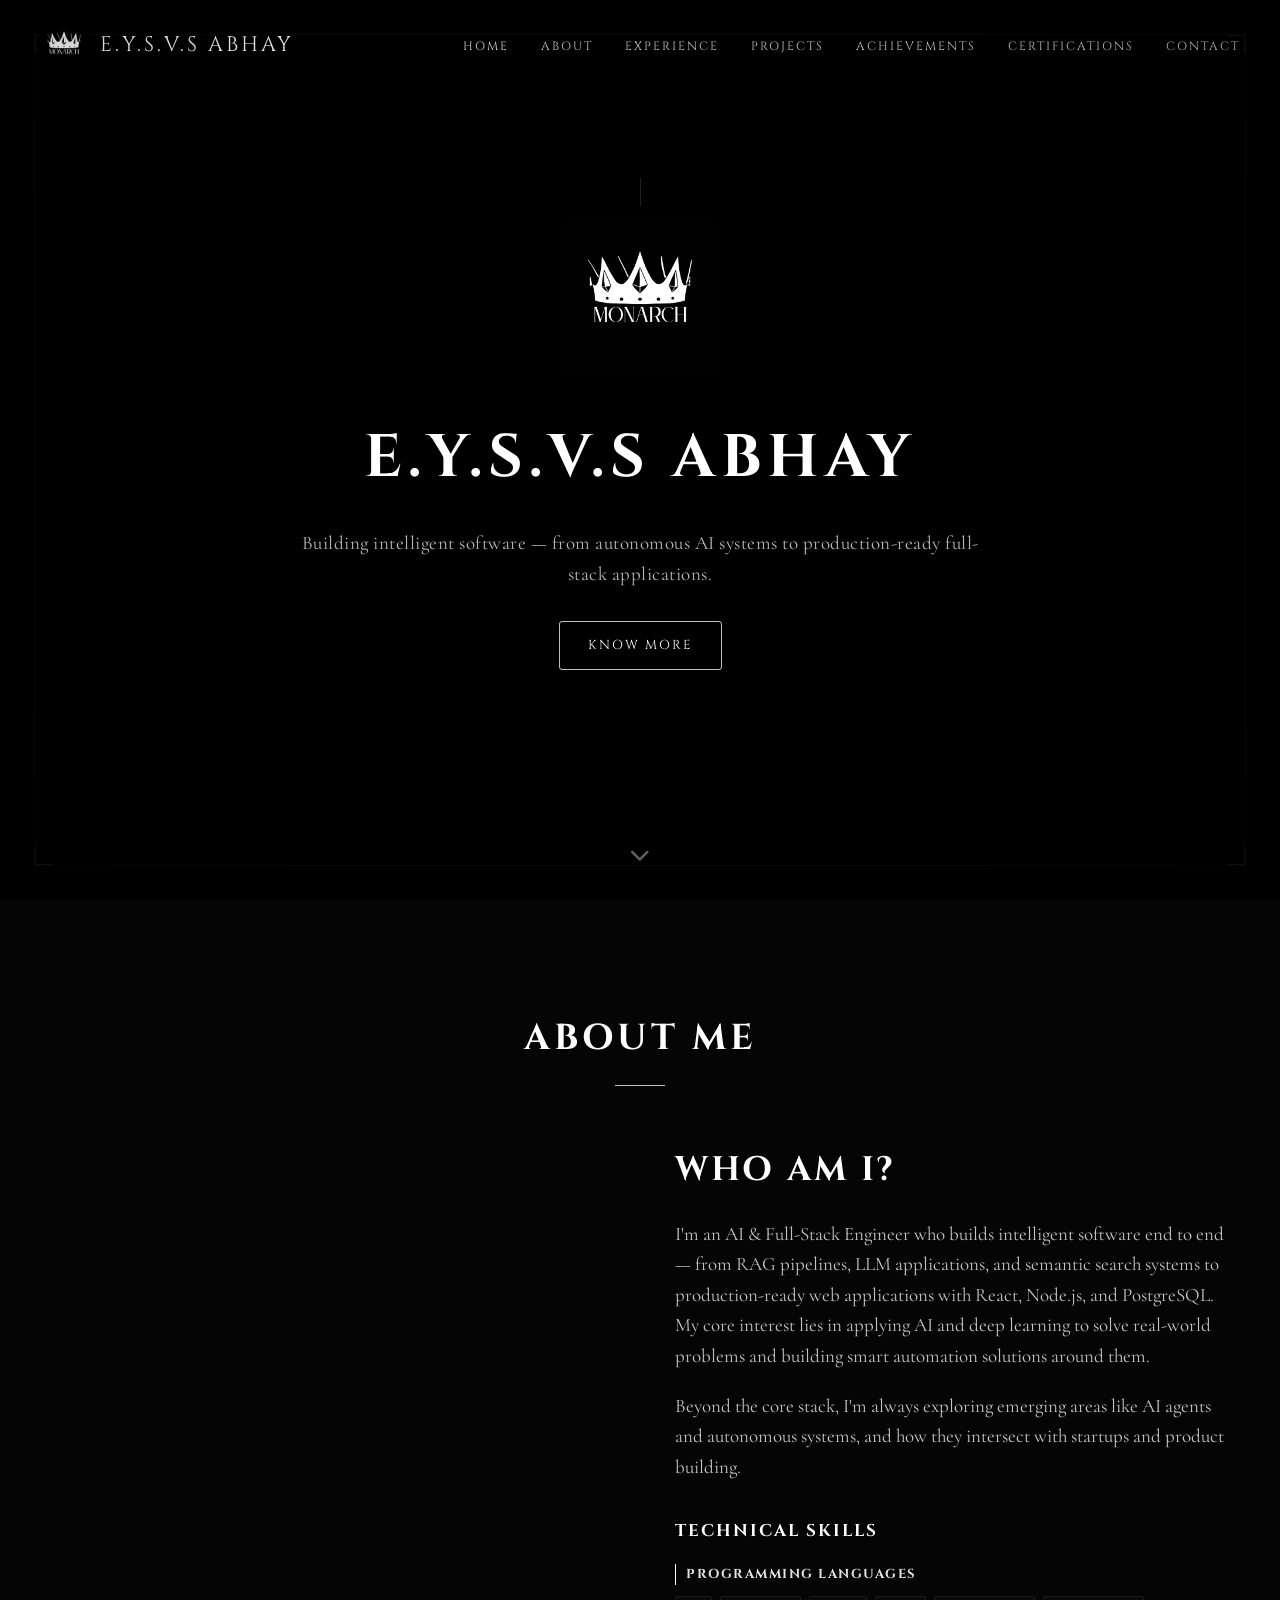
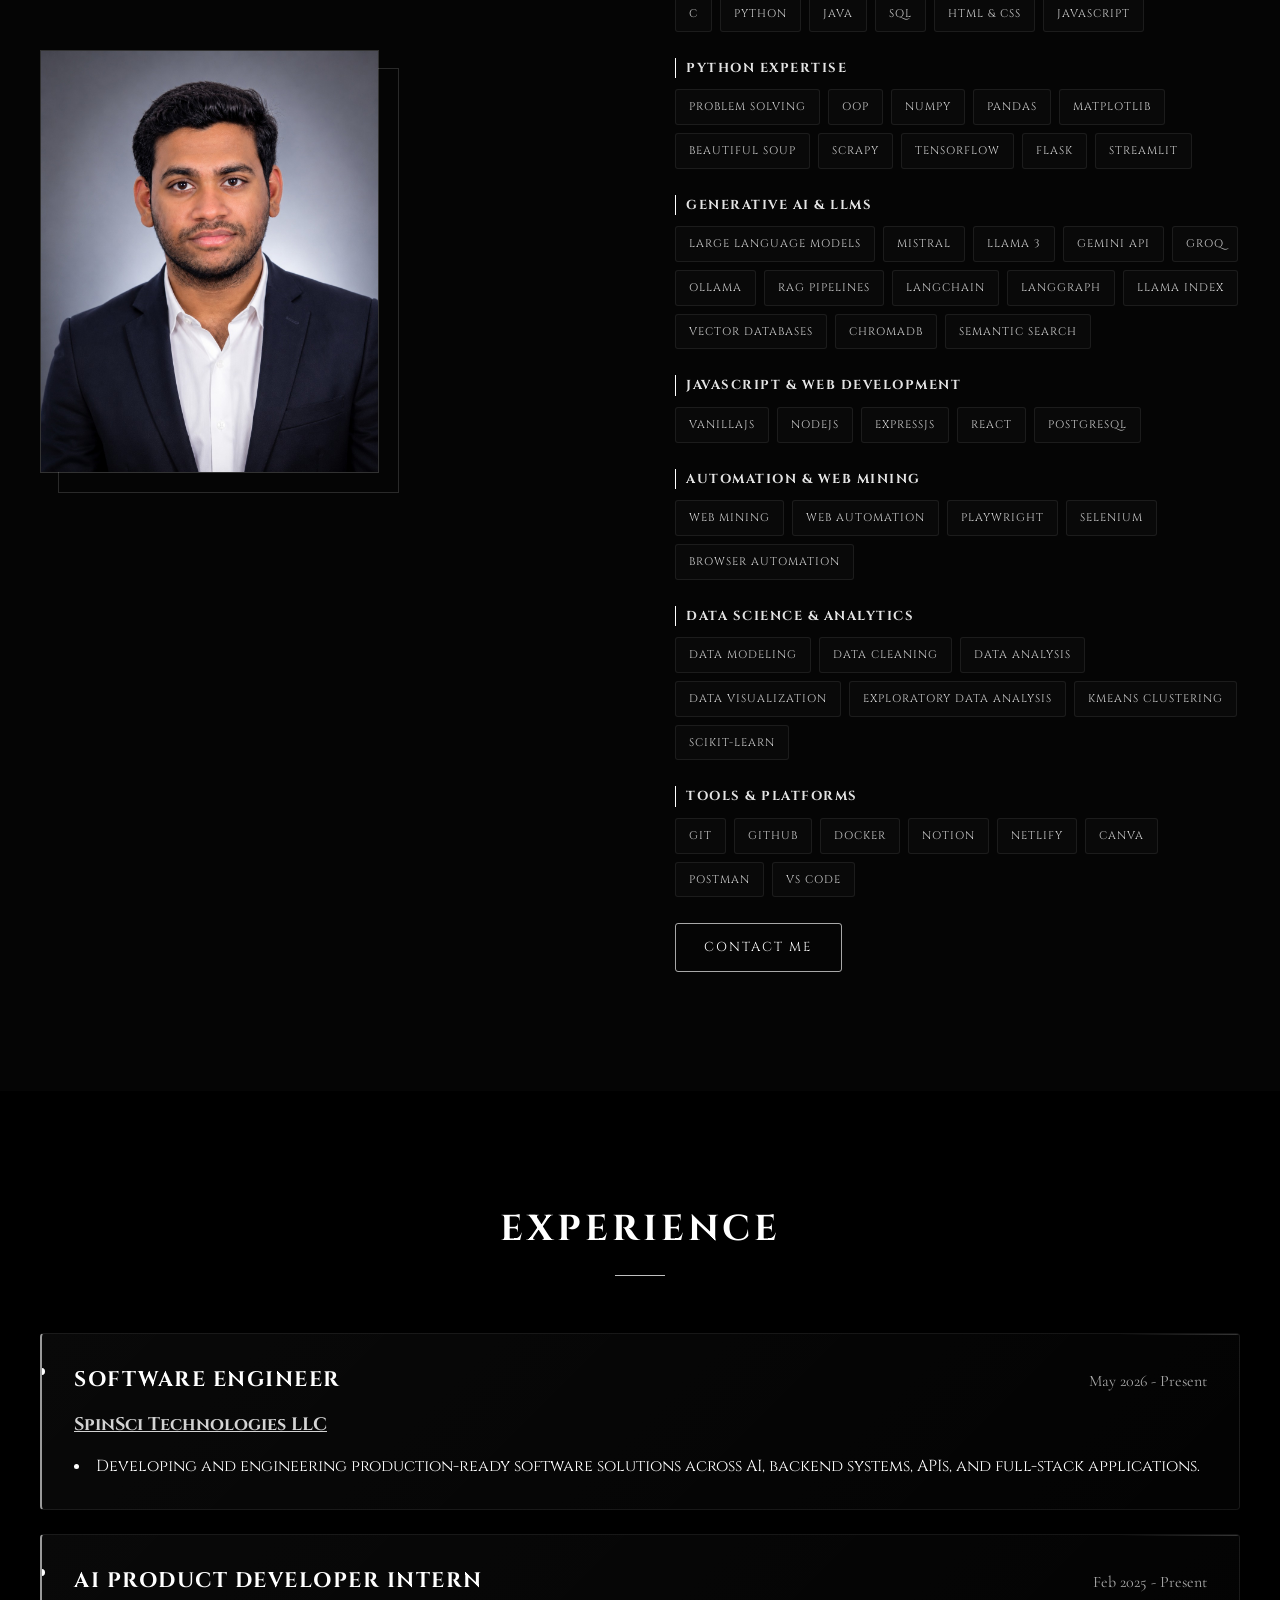
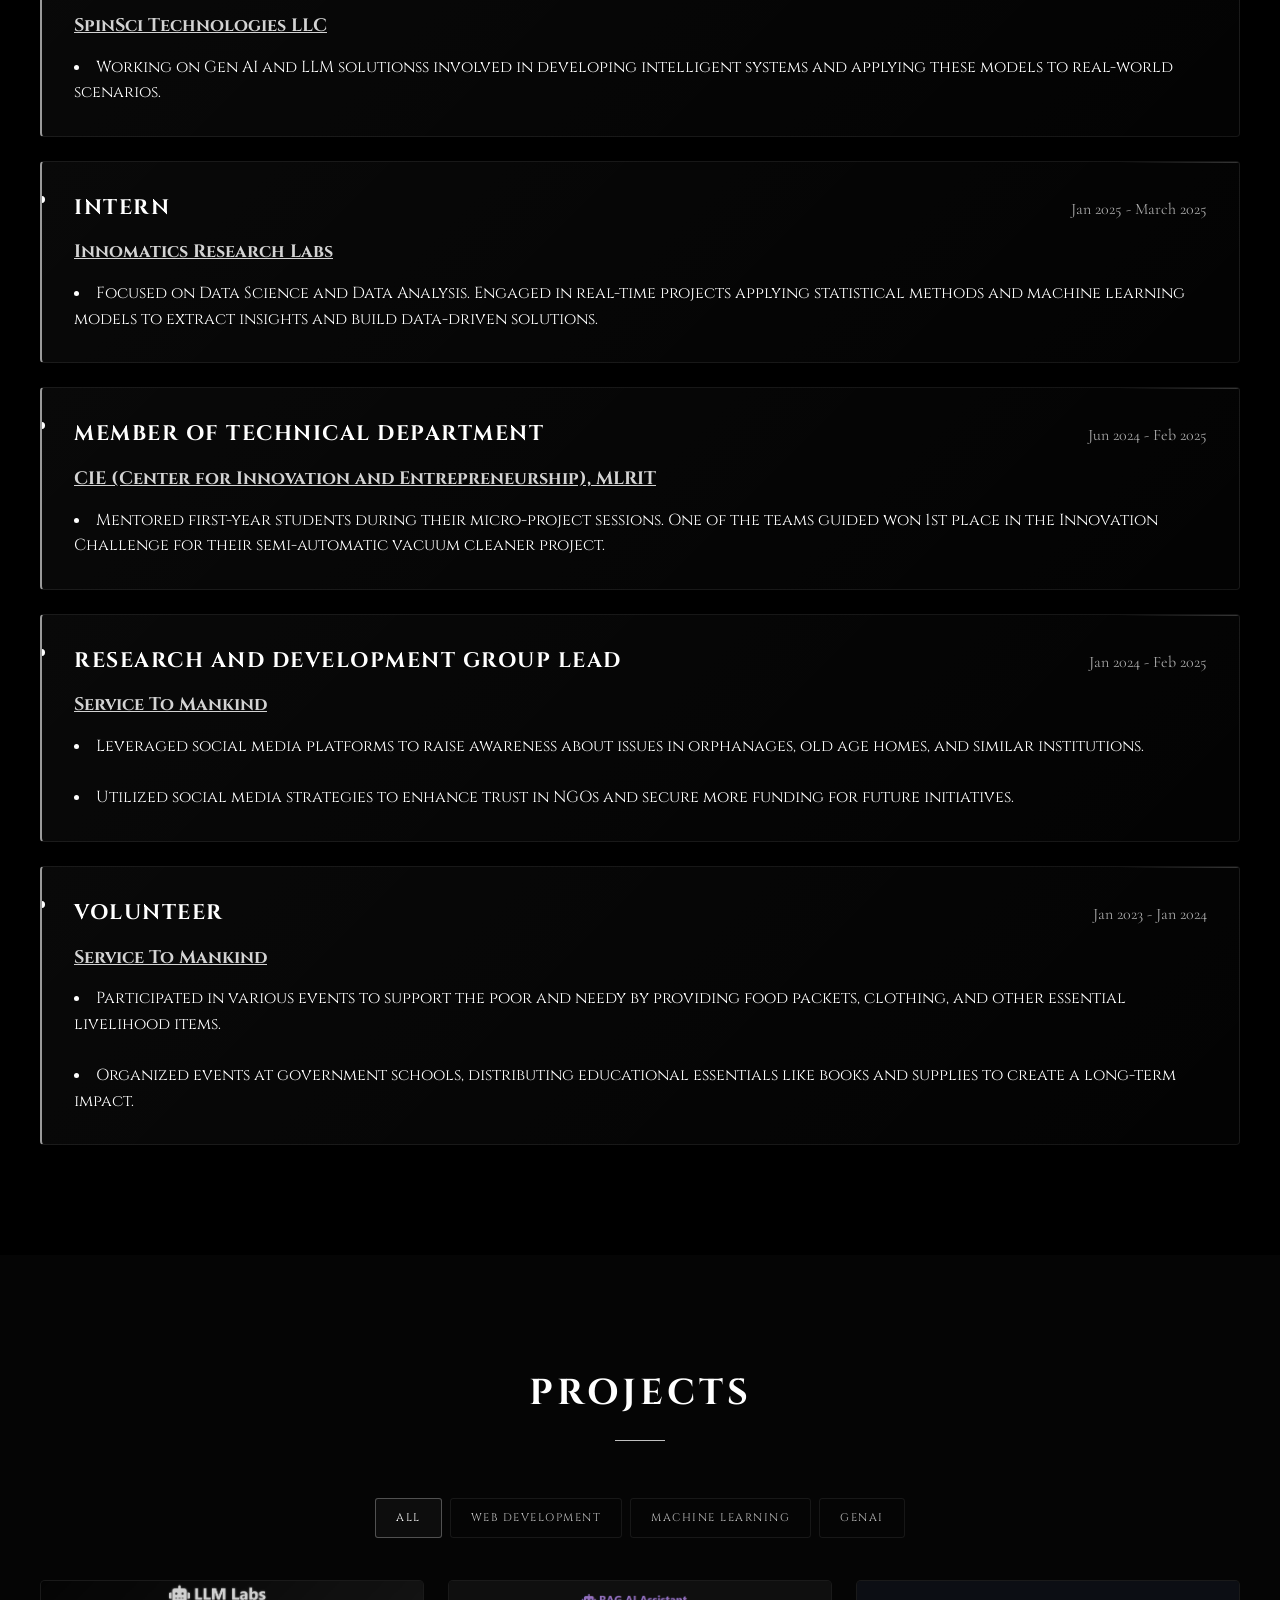
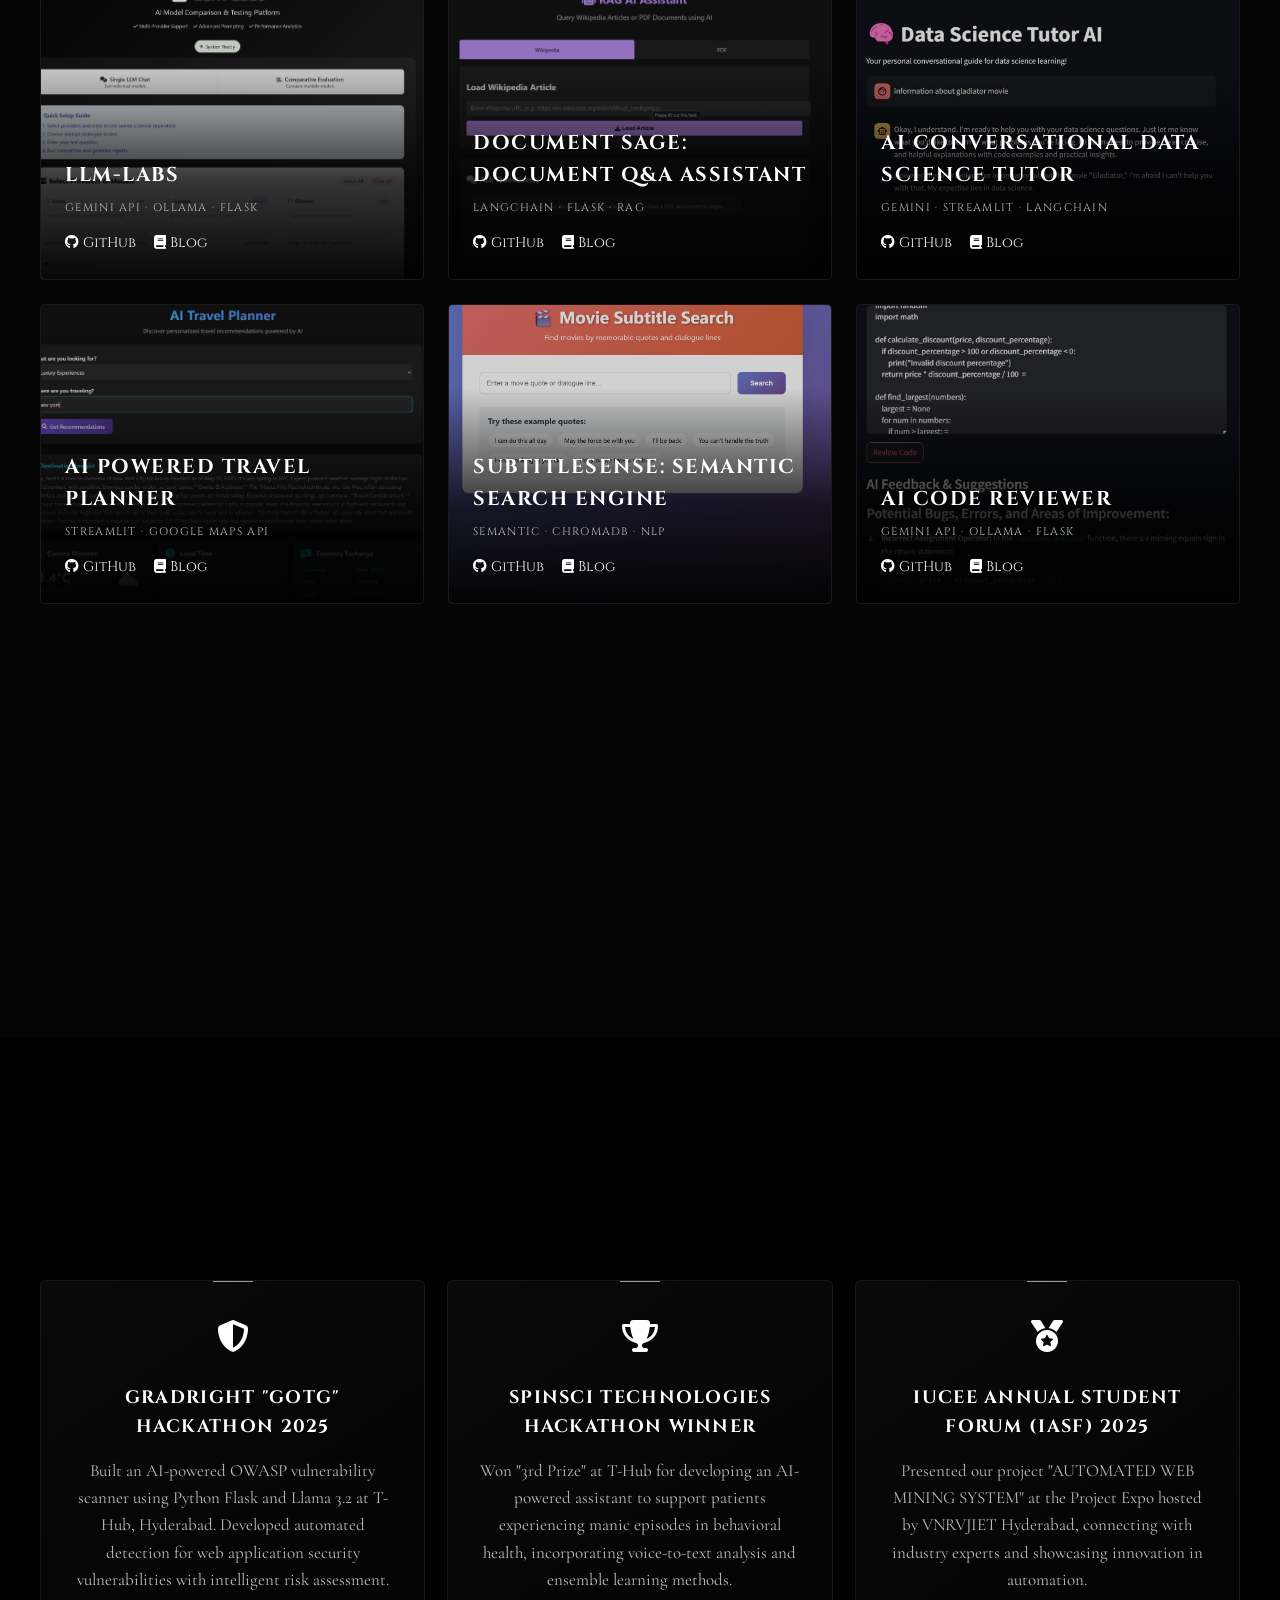
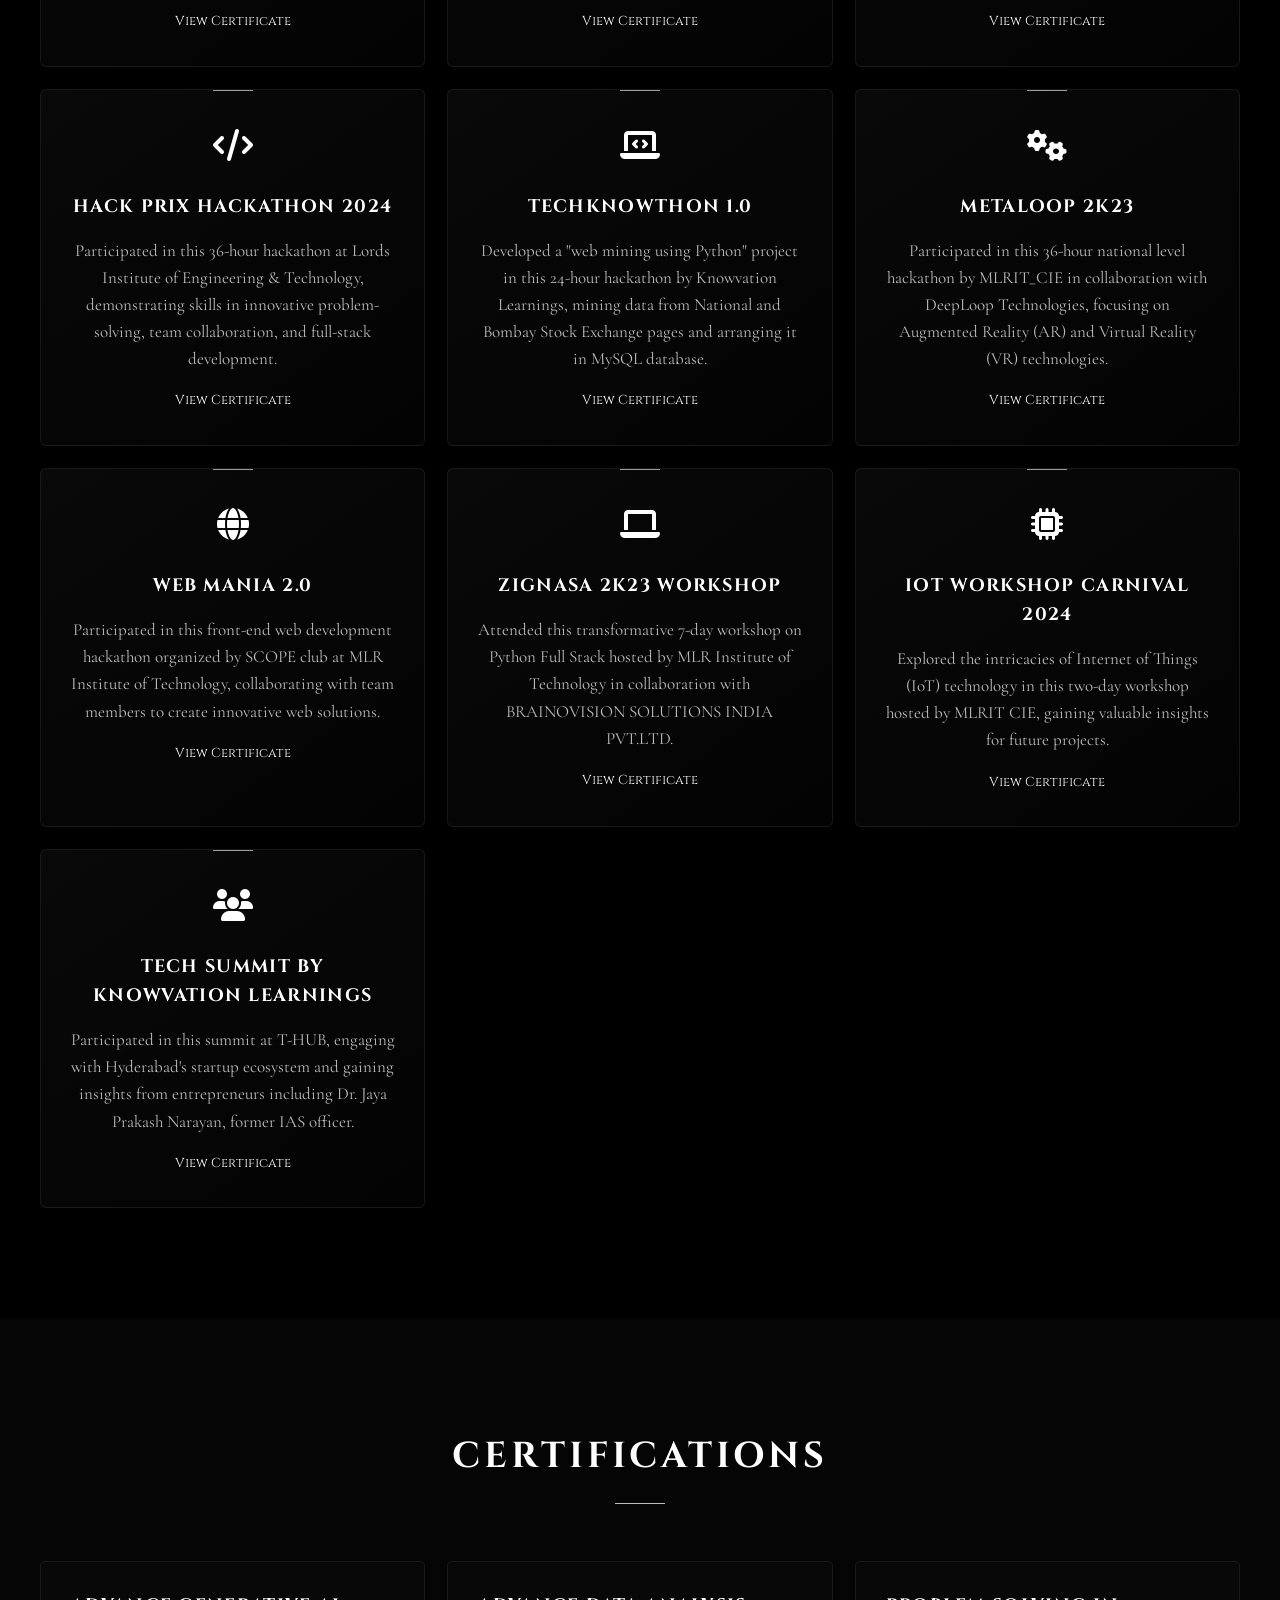
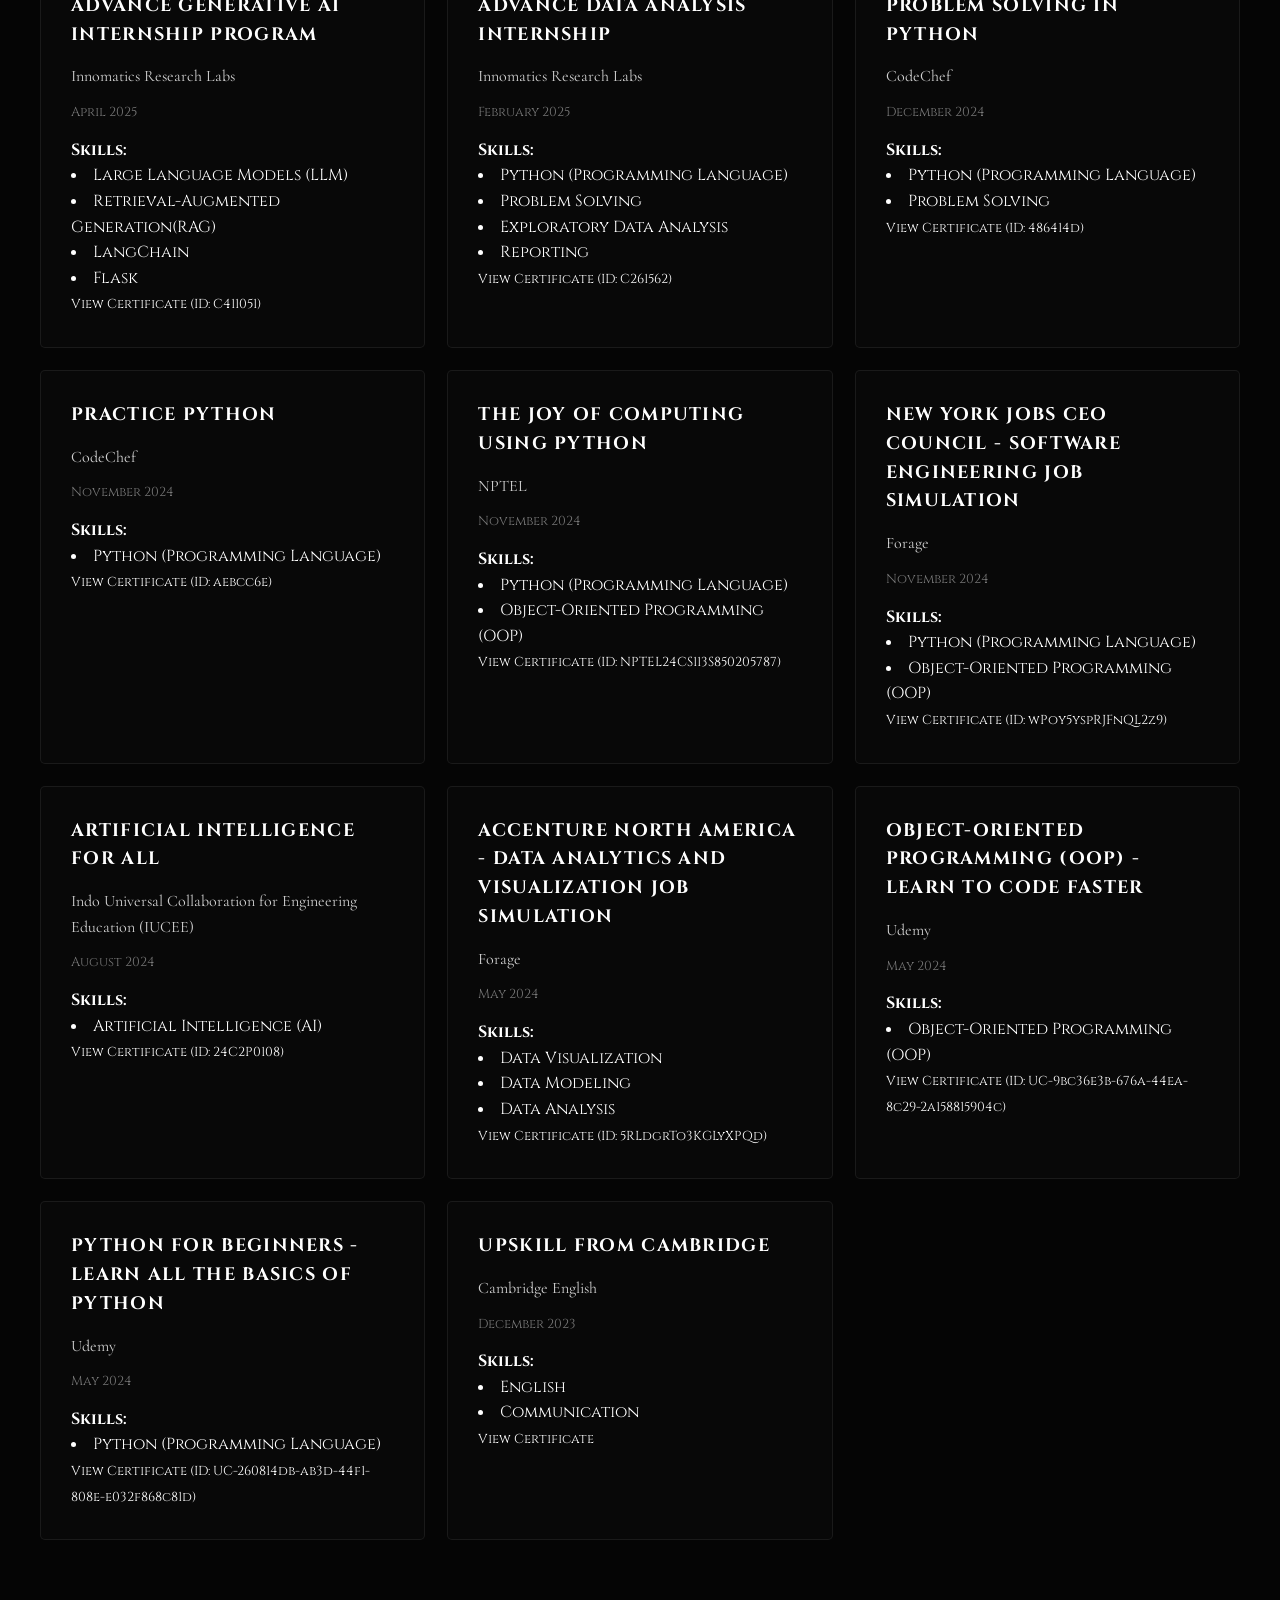
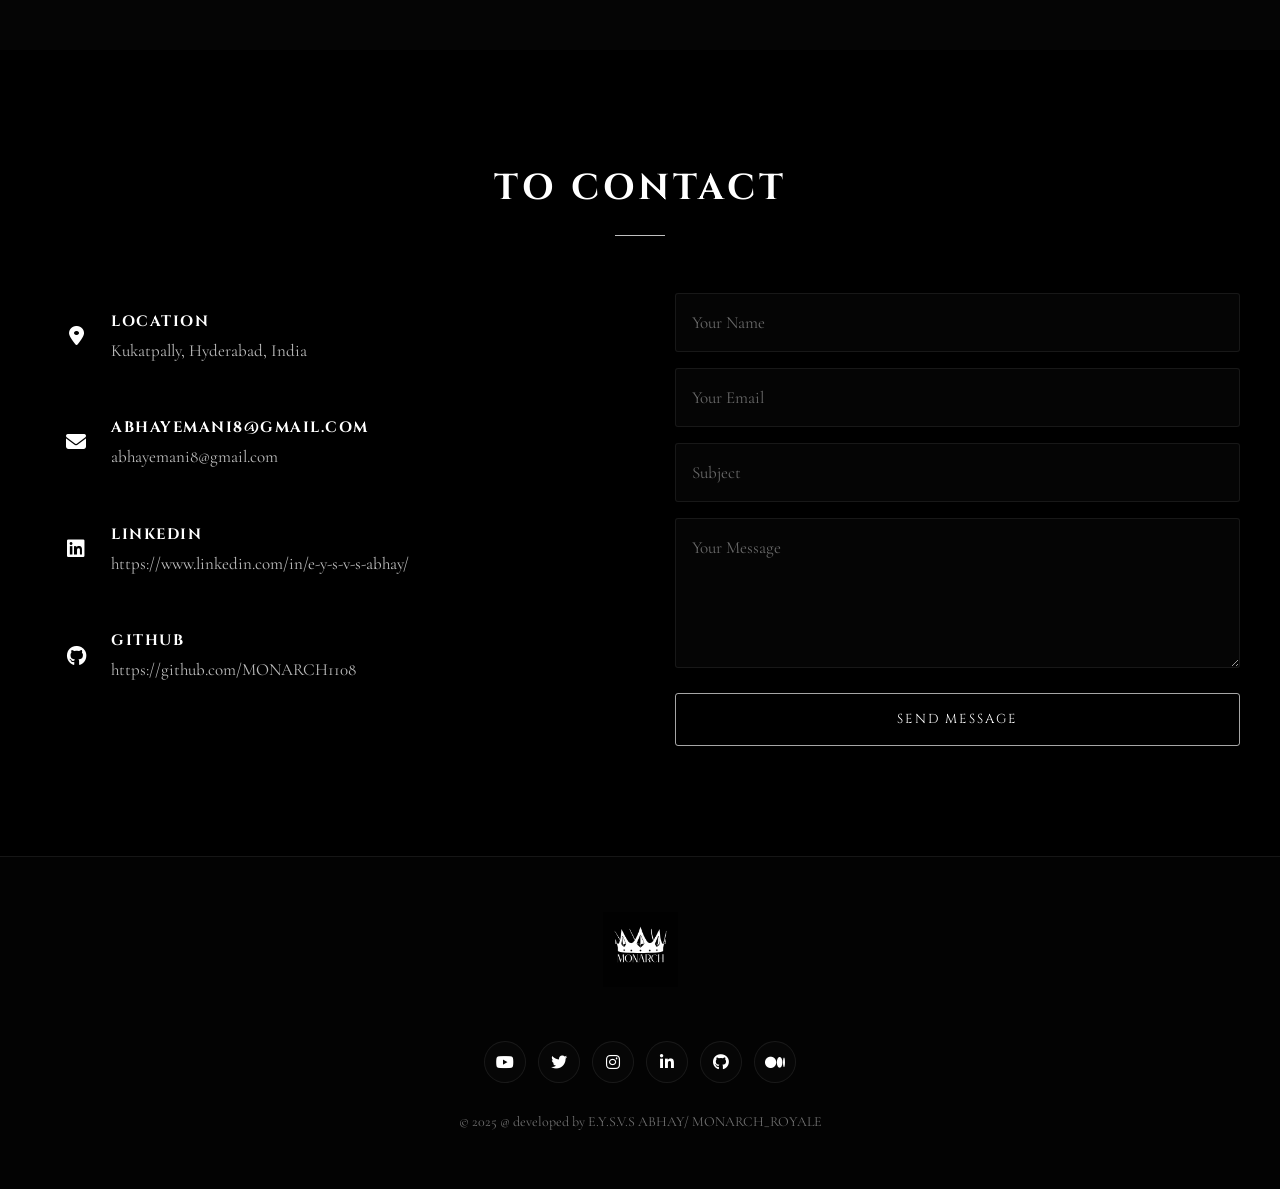
<file: index.html>
<!DOCTYPE html>
<html lang="en">
<head>
    <meta charset="UTF-8">
    <meta name="viewport" content="width=device-width, initial-scale=1.0">
    <title>MONARCH | Portfolio</title>
    <link rel="stylesheet" href="styles.css">
    <!-- Font Awesome -->
    <link rel="stylesheet" href="https://cdnjs.cloudflare.com/ajax/libs/font-awesome/6.4.0/css/all.min.css">
    <!-- Google Fonts -->
    <link href="https://fonts.googleapis.com/css2?family=Cinzel:wght@400;700&family=Cormorant+Garamond:wght@400;600&display=swap" rel="stylesheet">
    <link rel="icon" href="portfolio_EYSVS.ABHAY\images\favicon.ico" type="image/x-icon">
</head>
<body>
    <!-- Header -->
    <header>
        <div class="container">
            <nav>
                <div class="logo">
                    <img src="images/2.png" alt="Monarch Logo">
                    <h1>E.Y.S.V.S Abhay</h1>
                </div>
                <div class="menu-toggle">
                    <i class="fas fa-bars"></i>
                </div>
                <ul class="nav-links">
                    <li><a href="#home">Home</a></li>
                    <li><a href="#about">About</a></li>
                    <li><a href="#experience">Experience</a></li>
                    <li><a href="#projects">Projects</a></li>
                    <li><a href="#achievements">Achievements</a></li>
                    <li><a href="#certifications">Certifications</a></li>
                    <li><a href="#contact">Contact</a></li>
                </ul>
            </nav>
        </div>
    </header>

    <!-- Hero Section -->
    <section id="home" class="hero">
        <div class="container">
            <div class="hero-content">
                <img src="images/2.png" alt="Monarch Crown Logo" class="hero-logo">
                <h1>E.Y.S.V.S Abhay</h1>
                <p>Building intelligent software — from autonomous AI systems to production-ready full-stack applications.</p>
                <a href="#about" class="btn hero-btn">Know More</a>
            </div>
        </div>
        <a href="#about" class="scroll-down">
            <i class="fas fa-chevron-down"></i>
        </a>
    </section>

    <!-- About Section -->
    <section id="about" class="about">
        <div class="container">
            <h2 class="section-title">About Me</h2>
            <div class="about-content">
                <div class="about-image">
                    <img src="images/pic.jpeg" alt="Your Profile Picture" style="width: 60%;">
                </div>
                <div class="about-text">
                    <h2>Who Am I?</h2>
                    <p>I'm an AI & Full-Stack Engineer who builds intelligent software end to end — from RAG pipelines, LLM applications, and semantic search systems to production-ready web applications with React, Node.js, and PostgreSQL. My core interest lies in applying AI and deep learning to solve real-world problems and building smart automation solutions around them.</p>
                    <p>Beyond the core stack, I'm always exploring emerging areas like AI agents and autonomous systems, and how they intersect with startups and product building.</p>
                    <div class="skills">
                    <h3>Technical Skills</h3>
                                    
                    <div class="skills-category">
                    <h4>Programming Languages</h4>
                        <div class="skill-list">
                            <span class="skill-item">C</span>
                            <span class="skill-item">Python</span>
                            <span class="skill-item">Java</span>
                            <span class="skill-item">SQL</span>
                            <span class="skill-item">HTML & CSS</span>
                            <span class="skill-item">JavaScript</span>
                        </div>
                    </div>
                    
                    <div class="skills-category">
                        <h4>Python Expertise</h4>
                        <div class="skill-list">
                            <span class="skill-item">Problem Solving</span>
                            <span class="skill-item">OOP</span>
                            <span class="skill-item">NumPy</span>
                            <span class="skill-item">Pandas</span>
                            <span class="skill-item">Matplotlib</span>
                            <span class="skill-item">Beautiful Soup</span>
                            <span class="skill-item">Scrapy</span>
                            <span class="skill-item">TensorFlow</span>
                            <span class="skill-item">Flask</span>
                            <span class="skill-item">Streamlit</span>
                        </div>
                    </div>
                    
                    <div class="skills-category">
                        <h4>Generative AI & LLMs</h4>
                        <div class="skill-list">
                            <span class="skill-item">Large Language Models</span>
                            <span class="skill-item">Mistral</span>
                            <span class="skill-item">LLaMA 3</span>
                            <span class="skill-item">Gemini API</span>
                            <span class="skill-item">Groq</span>
                            <span class="skill-item">Ollama</span>
                            <span class="skill-item">RAG Pipelines</span>
                            <span class="skill-item">LangChain</span>
                            <span class="skill-item">LangGraph</span>
                            <span class="skill-item">Llama Index</span>
                            <span class="skill-item">Vector Databases</span>
                            <span class="skill-item">ChromaDB</span>
                            <span class="skill-item">Semantic Search</span>
                        </div>
                    </div>
                    
                    <div class="skills-category">
                        <h4>JavaScript & Web Development</h4>
                        <div class="skill-list">
                            <span class="skill-item">VanillaJS</span>
                            <span class="skill-item">NodeJS</span>
                            <span class="skill-item">ExpressJS</span>
                            <span class="skill-item">React</span>
                            <span class="skill-item">PostgreSQL</span>
                        </div>
                    </div>
                    
                    <div class="skills-category">
                        <h4>Automation & Web Mining</h4>
                        <div class="skill-list">
                            <span class="skill-item">Web Mining</span>
                            <span class="skill-item">Web Automation</span>
                            <span class="skill-item">Playwright</span>
                            <span class="skill-item">Selenium</span>
                            <span class="skill-item">Browser Automation</span>
                        </div>
                    </div>
                    
                    <div class="skills-category">
                        <h4>Data Science & Analytics</h4>
                        <div class="skill-list">
                            <span class="skill-item">Data Modeling</span>
                            <span class="skill-item">Data Cleaning</span>
                            <span class="skill-item">Data Analysis</span>
                            <span class="skill-item">Data Visualization</span>
                            <span class="skill-item">Exploratory Data Analysis</span>
                            <span class="skill-item">KMeans Clustering</span>
                            <span class="skill-item">Scikit-Learn</span>
                        </div>
                    </div>
                    
                    <div class="skills-category">
                        <h4>Tools & Platforms</h4>
                        <div class="skill-list">
                            <span class="skill-item">Git</span>
                            <span class="skill-item">GitHub</span>
                            <span class="skill-item">Docker</span>
                            <span class="skill-item">Notion</span>
                            <span class="skill-item">Netlify</span>
                            <span class="skill-item">Canva</span>
                            <span class="skill-item">Postman</span>
                            <span class="skill-item">VS Code</span>
                        </div>
                    </div>
                </div>
                    <a href="#contact" class="btn">Contact Me</a>
                </div>
            </div>
        </div>
    </section>

    <!-- Experience Section -->
    <section id="experience" class="experience">
        <div class="container">
            <h2 class="section-title">Experience</h2>
            <div class="experience-container">

                <div class="experience-card">
                    <div class="experience-header">
                        <h3 class="experience-title">Software Engineer</h3>
                        <span class="experience-date">May 2026 - Present</span>
                    </div>
                    <p class="experience-company"><b><u>SpinSci Technologies LLC</u></b></p>
                    <p class="experience-description"><li>Developing and engineering production-ready software solutions across AI, backend systems, APIs, and full-stack applications.</li></p>
                </div>
    
                <div class="experience-card">
                    <div class="experience-header">
                        <h3 class="experience-title">AI Product Developer Intern</h3>
                        <span class="experience-date">Feb 2025 - Present</span>
                    </div>
                    <p class="experience-company"><b><u>SpinSci Technologies LLC</u></b></p>
                    <p class="experience-description"><li>Working on Gen AI and LLM solutionss involved in developing intelligent systems and applying these models to real-world scenarios.</li></p>
                </div>
    
                <div class="experience-card">
                    <div class="experience-header">
                        <h3 class="experience-title">Intern</h3>
                        <span class="experience-date">Jan 2025 - March 2025</span>
                    </div>
                    <p class="experience-company"><b><u>Innomatics Research Labs</u></b></p>
                    <p class="experience-description"><li>Focused on Data Science and Data Analysis. Engaged in real-time projects applying statistical methods and machine learning models to extract insights and build data-driven solutions.</li></p>
                </div>
    
                <div class="experience-card">
                    <div class="experience-header">
                        <h3 class="experience-title">Member of Technical Department</h3>
                        <span class="experience-date">Jun 2024 - Feb 2025</span>
                    </div>
                    <p class="experience-company"><b><u>CIE (Center for Innovation and Entrepreneurship), MLRIT</u></b></p>
                    <p class="experience-description"><li>Mentored first-year students during their micro-project sessions. One of the teams guided won 1st place in the Innovation Challenge for their semi-automatic vacuum cleaner project.</li></p>
                </div>
    
                <div class="experience-card">
                    <div class="experience-header">
                        <h3 class="experience-title">Research and Development Group Lead</h3>
                        <span class="experience-date">Jan 2024 - Feb 2025</span>
                    </div>
                    <p class="experience-company"><b><u>Service To Mankind</u></b></p>
                    <p class="experience-description">
                    <li>Leveraged social media platforms to raise awareness about issues in orphanages, old age homes, and similar institutions.</li> <br>
                    <li>Utilized social media strategies to enhance trust in NGOs and secure more funding for future initiatives.</li>
                    </p>
                </div>
    
                <div class="experience-card">
                    <div class="experience-header">
                        <h3 class="experience-title">Volunteer</h3>
                        <span class="experience-date">Jan 2023 - Jan 2024</span>
                    </div>
                    <p class="experience-company"><b><u>Service To Mankind</u></b></p>
                    <p class="experience-description">
                    <li>Participated in various events to support the poor and needy by providing food packets, clothing, and other essential livelihood items.</li> <br>
                    <li>Organized events at government schools, distributing educational essentials like books and supplies to create a long-term impact.</li>
                    </p>
                </div>
    
            </div>
        </div>
    </section>


    <!-- Projects Section -->
    <section id="projects" class="projects">
        <div class="container">
            <h2 class="section-title">Projects</h2>
            <div class="projects-filter">
                <button class="filter-btn active" data-filter="all">All</button>
                <button class="filter-btn" data-filter="web">Web Development</button>
                <button class="filter-btn" data-filter="ml">Machine Learning</button>
                <button class="filter-btn" data-filter="genai">GenAI</button>
            </div>
            <div class="projects-grid">

                <!-- LLM-Labs: LLM Comparison and Evaluation System -->
                <div class="project-card" data-category="genai web">
                    <img src="images/project_7.png" alt="LLM-Labs" class="project-img">
                    <div class="project-overlay">
                        <h3 class="project-title">LLM-Labs</h3>
                        <p class="project-category">Gemini API · Ollama · Flask</p>
                        <div class="project-links">
                            <a href="https://github.com/MONARCH1108/LLM_Labs" target="_blank" class="project-link"><i class="fab fa-github"></i> GitHub</a>
                            <a href="https://medium.com/@abhayemani8/llm-labs-149b8174bd33" target="_blank" class="project-link"><i class="fas fa-book"></i> Blog</a>
                        </div>
                    </div>
                </div>

                <!-- Document Sage -->
                <div class="project-card" data-category="genai web">
                    <img src="images/project_1.png" alt="Document Sage" class="project-img">
                    <div class="project-overlay">
                        <h3 class="project-title">Document Sage: Document Q&A Assistant</h3>
                        <p class="project-category">LangChain · Flask · RAG</p>
                        <div class="project-links">
                            <a href="https://github.com/MONARCH1108/AI_Rag_Assist" target="_blank" class="project-link"><i class="fab fa-github"></i> GitHub</a>
                            <a href="https://medium.com/@abhayemani8/building-a-rag-based-document-q-a-application-with-flask-and-langchain-5b8db9c04cb6" target="_blank" class="project-link"><i class="fas fa-book"></i> Blog</a>
                        </div>
                    </div>
                </div>
    
                <!-- AI Data Science Tutor -->
                <div class="project-card" data-category="genai web">
                    <img src="images/project_2.jpg" alt="AI DS Tutor" class="project-img">
                    <div class="project-overlay">
                        <h3 class="project-title">AI Conversational Data Science Tutor</h3>
                        <p class="project-category">Gemini · Streamlit · LangChain</p>
                        <div class="project-links">
                            <a href="https://github.com/MONARCH1108/GenAI-Playground" target="_blank" class="project-link"><i class="fab fa-github"></i> GitHub</a>
                            <a href="https://medium.com/@abhayemani8/data-science-tutor-ai-comprehensive-documentation-56d9fe73112c" target="_blank" class="project-link"><i class="fas fa-book"></i> Blog</a>
                        </div>
                    </div>
                </div>
    
                <!-- Travel Planner -->
                <div class="project-card" data-category="genai web">
                    <img src="images/project_3.png" alt="Travel Planner" class="project-img">
                    <div class="project-overlay">
                        <h3 class="project-title">AI Powered Travel Planner</h3>
                        <p class="project-category">Streamlit · Google Maps API</p>
                        <div class="project-links">
                            <a href="https://github.com/MONARCH1108/GenAI-Playground" target="_blank" class="project-link"><i class="fab fa-github"></i> GitHub</a>
                            <a href="https://medium.com/@abhayemani8/ai-travel-planner-technical-documentation-bfa4d08e4985" target="_blank" class="project-link"><i class="fas fa-book"></i> Blog</a>
                        </div>
                    </div>
                </div>
    
                <!-- SubtitleSense -->
                <div class="project-card" data-category="ml">
                    <img src="images/project_4.png" alt="SubtitleSense" class="project-img">
                    <div class="project-overlay">
                        <h3 class="project-title">SubtitleSense: Semantic Search Engine</h3>
                        <p class="project-category">Semantic · ChromaDB · NLP</p>
                        <div class="project-links">
                            <a href="https://github.com/MONARCH1108/GenAI-Playground" target="_blank" class="project-link"><i class="fab fa-github"></i> GitHub</a>
                            <a href="https://medium.com/@abhayemani8/building-a-movie-subtitle-search-engine-from-ai-assisted-to-self-coded-development-8a789407471d" target="_blank" class="project-link"><i class="fas fa-book"></i> Blog</a>
                        </div>
                    </div>
                </div>
    
                <!-- AI Code Reviewer -->
                <div class="project-card" data-category="genai web">
                    <img src="images/project_5.jpeg" alt="AI Code Reviewer" class="project-img">
                    <div class="project-overlay">
                        <h3 class="project-title">AI Code Reviewer</h3>
                        <p class="project-category">Gemini API · ollama · Flask</p>
                        <div class="project-links">
                            <a href="https://github.com/MONARCH1108/GenAI-Playground" target="_blank" class="project-link"><i class="fab fa-github"></i> GitHub</a>
                            <a href="https://medium.com/@abhayemani8/ai-code-reviewer-documentation-0a17280adcfd" target="_blank" class="project-link"><i class="fas fa-book"></i> Blog</a>
                        </div>
                    </div>
                </div>
    
                <!-- Customer Segmentation -->
                <div class="project-card" data-category="ml">
                    <img src="images/project_6.jpeg" alt="Customer KMeans" class="project-img">
                    <div class="project-overlay">
                        <h3 class="project-title">Customer Segmentation with KMeans</h3>
                        <p class="project-category">KMeans · RFM · Scikit-Learn</p>
                        <div class="project-links">
                            <a href="https://github.com/MONARCH1108/CustomerInsights-KMeans.git" target="_blank" class="project-link"><i class="fab fa-github"></i> GitHub</a>
                            <a href="" target="_blank" class="project-link"><i class="fas fa-book"></i> Blog</a>
                        </div>
                    </div>
                </div>
    
            </div>
        </div>
    </section>


    <!-- Hackathons & Achievements Section -->
    <section id="achievements" class="achievements">
        <div class="container">
            <h2 class="section-title">Hackathons & Events</h2>
            <div class="achievements-container">

                <div class="achievement-card">
                    <div class="achievement-icon">
                        <i class="fas fa-shield-alt"></i>
                    </div>
                    <h3 class="achievement-title">GradRight "GoTG" Hackathon 2025</h3>
                    <p class="achievement-description">Built an AI-powered OWASP vulnerability scanner using Python Flask and Llama 3.2 at T-Hub, Hyderabad. Developed automated detection for web application security vulnerabilities with intelligent risk assessment.</p>
                    <a href="https://www.linkedin.com/posts/e-y-s-v-s-abhay_cybersecurity-ai-machinelearning-activity-7356556535138861057-1ym6" class="certification-link">View Certificate</a>
                </div>

                <div class="achievement-card">
                    <div class="achievement-icon">
                        <i class="fas fa-trophy"></i>
                    </div>
                    <h3 class="achievement-title">SpinSci Technologies Hackathon Winner</h3>
                    <p class="achievement-description">Won "3rd Prize" at T-Hub for developing an AI-powered assistant to support patients experiencing manic episodes in behavioral health, incorporating voice-to-text analysis and ensemble learning methods.</p>
                    <a href="https://www.linkedin.com/posts/e-y-s-v-s-abhay_hackathon-ai-mentalhealth-activity-7287482270175641600-SPVD?utm_source=share&utm_medium=member_desktop&rcm=ACoAAEyton0B9AoZ76d-xjFDCmmNwUsDPThy2NA" class="certification-link">View Certificate</a>
                </div>

                <div class="achievement-card">
                    <div class="achievement-icon">
                        <i class="fas fa-medal"></i>
                    </div>
                    <h3 class="achievement-title">IUCEE Annual Student Forum (IASF) 2025</h3>
                    <p class="achievement-description">Presented our project "AUTOMATED WEB MINING SYSTEM" at the Project Expo hosted by VNRVJIET Hyderabad, connecting with industry experts and showcasing innovation in automation.</p>
                    <a href="https://www.linkedin.com/posts/e-y-s-v-s-abhay_innovation-automation-webmining-activity-7290019226684121088-BXst?utm_source=share&utm_medium=member_desktop&rcm=ACoAAEyton0B9AoZ76d-xjFDCmmNwUsDPThy2NA" class="certification-link">View Certificate</a>
                </div>
                
                <div class="achievement-card">
                    <div class="achievement-icon">
                        <i class="fas fa-code"></i>
                    </div>
                    <h3 class="achievement-title">Hack Prix Hackathon 2024</h3>
                    <p class="achievement-description">Participated in this 36-hour hackathon at Lords Institute of Engineering & Technology, demonstrating skills in innovative problem-solving, team collaboration, and full-stack development.</p>
                    <a href="https://www.linkedin.com/posts/e-y-s-v-s-abhay_hackathon-innovation-technology-activity-7229431574289625088-WetE?utm_source=share&utm_medium=member_desktop&rcm=ACoAAEyton0B9AoZ76d-xjFDCmmNwUsDPThy2NA" class="certification-link">View Certificate</a>
                </div>
                
                <div class="achievement-card">
                    <div class="achievement-icon">
                        <i class="fas fa-laptop-code"></i>
                    </div>
                    <h3 class="achievement-title">TECHKNOWTHON 1.0</h3>
                    <p class="achievement-description">Developed a "web mining using Python" project in this 24-hour hackathon by Knowvation Learnings, mining data from National and Bombay Stock Exchange pages and arranging it in MySQL database.</p>
                    <a href="https://www.linkedin.com/posts/e-y-s-v-s-abhay_techknowthon-hackathon-python-activity-7183461780327665665-4zlq?utm_source=share&utm_medium=member_desktop&rcm=ACoAAEyton0B9AoZ76d-xjFDCmmNwUsDPThy2NA" class="certification-link">View Certificate</a>
                </div>
                
                <div class="achievement-card">
                    <div class="achievement-icon">
                        <i class="fas fa-cogs"></i>
                    </div>
                    <h3 class="achievement-title">METALOOP 2K23</h3>
                    <p class="achievement-description">Participated in this 36-hour national level hackathon by MLRIT_CIE in collaboration with DeepLoop Technologies, focusing on Augmented Reality (AR) and Virtual Reality (VR) technologies.</p>
                    <a href="https://www.linkedin.com/posts/e-y-s-v-s-abhay_metaloop2k23-hackathon-ar-activity-7177733834765938691-B8LX?utm_source=share&utm_medium=member_desktop&rcm=ACoAAEyton0B9AoZ76d-xjFDCmmNwUsDPThy2NA" class="certification-link">View Certificate</a>
                </div>
                
                <div class="achievement-card">
                    <div class="achievement-icon">
                        <i class="fas fa-globe"></i>
                    </div>
                    <h3 class="achievement-title">WEB MANIA 2.0</h3>
                    <p class="achievement-description">Participated in this front-end web development hackathon organized by SCOPE club at MLR Institute of Technology, collaborating with team members to create innovative web solutions.</p>
                    <a href="https://www.linkedin.com/posts/e-y-s-v-s-abhay_webmania2-hackathon-webdevelopment-activity-7177738118047879169-t8Wx?utm_source=share&utm_medium=member_desktop&rcm=ACoAAEyton0B9AoZ76d-xjFDCmmNwUsDPThy2NA" class="certification-link">View Certificate</a>
                </div>
                
                <div class="achievement-card">
                    <div class="achievement-icon">
                        <i class="fas fa-laptop"></i>
                    </div>
                    <h3 class="achievement-title">ZIGNASA 2K23 Workshop</h3>
                    <p class="achievement-description">Attended this transformative 7-day workshop on Python Full Stack hosted by MLR Institute of Technology in collaboration with BRAINOVISION SOLUTIONS INDIA PVT.LTD.</p>
                    <a href="https://www.linkedin.com/posts/e-y-s-v-s-abhay_zignasa2k23-pythonfullstack-workshop-activity-7177752912310214656-mHv0?utm_source=share&utm_medium=member_desktop&rcm=ACoAAEyton0B9AoZ76d-xjFDCmmNwUsDPThy2NA" class="certification-link">View Certificate</a>
                </div>
                
                <div class="achievement-card">
                    <div class="achievement-icon">
                        <i class="fas fa-microchip"></i>
                    </div>
                    <h3 class="achievement-title">IoT Workshop Carnival 2024</h3>
                    <p class="achievement-description">Explored the intricacies of Internet of Things (IoT) technology in this two-day workshop hosted by MLRIT CIE, gaining valuable insights for future projects.</p>
                    <a href="https://www.linkedin.com/posts/e-y-s-v-s-abhay_workshopcarnival2024-iotworkshop-mlritabrcie-activity-7177757654646149121-eEeg?utm_source=share&utm_medium=member_desktop&rcm=ACoAAEyton0B9AoZ76d-xjFDCmmNwUsDPThy2NA" class="certification-link">View Certificate</a>
                </div>
                
                <div class="achievement-card">
                    <div class="achievement-icon">
                        <i class="fas fa-users"></i>
                    </div>
                    <h3 class="achievement-title">Tech Summit by Knowvation Learnings</h3>
                    <p class="achievement-description">Participated in this summit at T-HUB, engaging with Hyderabad's startup ecosystem and gaining insights from entrepreneurs including Dr. Jaya Prakash Narayan, former IAS officer.</p>
                    <a href="https://www.linkedin.com/posts/e-y-s-v-s-abhay_techsummit-knowvationlearnings-startups-activity-7183475600613888001-DkSL?utm_source=share&utm_medium=member_desktop&rcm=ACoAAEyton0B9AoZ76d-xjFDCmmNwUsDPThy2NA" class="certification-link">View Certificate</a>
                </div>
            </div>
        </div>
    </section>

    <!-- Certifications Section -->
    <section id="certifications" class="certifications">
        <div class="container">
            <h2 class="section-title">Certifications</h2>
            <div class="certifications-container">
                <div class="certification-card">
                    <h3 class="certification-title">Advance Generative AI Internship Program</h3>
                    <p class="certification-issuer">Innomatics Research Labs</p>
                    <p class="certification-date">April 2025</p>
                    <p class="certification-skills"><b> Skills: </b><li>Large Language Models (LLM)  <li>Retrieval-Augmented Generation(RAG)  <li>LangChain  <li>Flask</p>
                    <a href="https://online.innomatics.in/verify-certificate" class="certification-link">View Certificate (ID: C411051)</a>
                </div>
                
                <div class="certification-card">
                    <h3 class="certification-title">Advance Data Analysis Internship</h3>
                    <p class="certification-issuer">Innomatics Research Labs</p>
                    <p class="certification-date">February 2025</p>
                    <p class="certification-skills"><b>Skills: </b><li>Python (Programming Language)  <li>Problem Solving  <li>Exploratory Data Analysis  <li>Reporting</p>
                    <a href="https://online.innomatics.in/verify-certificate" class="certification-link">View Certificate (ID: C261562)</a>
                </div>
                
                <div class="certification-card">
                    <h3 class="certification-title">Problem solving in Python</h3>
                    <p class="certification-issuer">CodeChef</p>
                    <p class="certification-date">December 2024</p>
                    <p class="certification-skills"><b>Skills: </b>
                        <li>Python (Programming Language) 
                        <li>Problem Solving
                    </p>
                    <a href="https://www.codechef.com/certificates/public/486414d" class="certification-link">View Certificate (ID: 486414d)</a>
                </div>
                
                <div class="certification-card">
                    <h3 class="certification-title">Practice Python</h3>
                    <p class="certification-issuer">CodeChef</p>
                    <p class="certification-date">November 2024</p>
                    <p class="certification-skills"><b> Skills:</b> 
                       <li>Python (Programming Language)
                    </p>
                    <a href="https://www.codechef.com/certificates/public/aebcc6e" class="certification-link">View Certificate (ID: aebcc6e)</a>
                </div>
                
                <div class="certification-card">
                    <h3 class="certification-title">The Joy of Computing Using Python</h3>
                    <p class="certification-issuer">NPTEL</p>
                    <p class="certification-date">November 2024</p>
                    <p class="certification-skills"> <b>Skills: </b>
                        <li>Python (Programming Language)  
                        <li>Object-Oriented Programming (OOP)
                    </p>
                    <a href="#" class="certification-link">View Certificate (ID: NPTEL24CS113S850205787)</a>
                </div>
                
                <div class="certification-card">
                    <h3 class="certification-title">New York Jobs CEO Council - Software Engineering Job Simulation</h3>
                    <p class="certification-issuer">Forage</p>
                    <p class="certification-date">November 2024</p>
                    <p class="certification-skills"> <b>Skills: </b>
                        <li>Python (Programming Language) 
                        <li>Object-Oriented Programming (OOP)
                    </p>
                    <a href="https://forage-uploads-prod.s3.amazonaws.com/completion-certificates/9nvkLZzZEKAdrhjrX/7GYaMYxc6zEcbpjYL_9nvkLZzZEKAdrhjrX_T74xozLdDdrZ8wdtN_1731503633722_completion_certificate.pdf" class="certification-link">View Certificate (ID: wPoy5yspRJFnQL2z9)</a>
                </div>
                
                <div class="certification-card">
                    <h3 class="certification-title">Artificial Intelligence for All</h3>
                    <p class="certification-issuer">Indo Universal Collaboration for Engineering Education (IUCEE)</p>
                    <p class="certification-date">August 2024</p>
                    <p class="certification-skills"><b>Skills: </b>
                        <li>Artificial Intelligence (AI)</p>
                    <a href="https://www.linkedin.com/posts/e-y-s-v-s-abhay_im-happy-to-share-that-ive-obtained-a-new-activity-7266747738875117569-_eb2?utm_source=share&utm_medium=member_desktop&rcm=ACoAAEyton0B9AoZ76d-xjFDCmmNwUsDPThy2NA" class="certification-link">View Certificate (ID: 24C2P0108)</a>
                </div>
                
                <div class="certification-card">
                    <h3 class="certification-title">Accenture North America - Data Analytics and Visualization Job Simulation</h3>
                    <p class="certification-issuer">Forage</p>
                    <p class="certification-date">May 2024</p>
                    <p class="certification-skills"><b> Skills: </b>
                       <li>Data Visualization  
                        <li>Data Modeling 
                        <li>Data Analysis</p>
                    <a href="https://forage-uploads-prod.s3.amazonaws.com/completion-certificates/Accenture%20North%20America/hzmoNKtzvAzXsEqx8_Accenture%20North%20America_T74xozLdDdrZ8wdtN_1716189941817_completion_certificate.pdf" class="certification-link">View Certificate (ID: 5RLdgrTo3KGLyXPQd)</a>
                </div>
                
                <div class="certification-card">
                    <h3 class="certification-title">Object-Oriented Programming (OOP) - Learn to Code Faster</h3>
                    <p class="certification-issuer">Udemy</p>
                    <p class="certification-date">May 2024</p>
                    <p class="certification-skills"><b>Skills: </b>
                        <li>Object-Oriented Programming (OOP)</p>
                    <a href="https://www.udemy.com/certificate/UC-9bc36e3b-676a-44ea-8c29-2a158815904c/" class="certification-link">View Certificate (ID: UC-9bc36e3b-676a-44ea-8c29-2a158815904c)</a>
                </div>
                
                <div class="certification-card">
                    <h3 class="certification-title">Python for Beginners - Learn All the Basics of Python</h3>
                    <p class="certification-issuer">Udemy</p>
                    <p class="certification-date">May 2024</p>
                    <p class="certification-skills"><b>Skills: </b>
                        <li>Python (Programming Language)</p>
                    <a href="https://www.udemy.com/certificate/UC-260814db-ab3d-44f1-808e-e032f868c81d/" class="certification-link">View Certificate (ID: UC-260814db-ab3d-44f1-808e-e032f868c81d)</a>
                </div>
                
                <div class="certification-card">
                    <h3 class="certification-title">Upskill from Cambridge</h3>
                    <p class="certification-issuer">Cambridge English</p>
                    <p class="certification-date">December 2023</p>
                    <p class="certification-skills"> <b>Skills: </b>
                    <li>English 
                    <li>Communication</p>
                    <a href="#" class="certification-link">View Certificate</a>
                </div>
            </div>
        </div>
    </section>

    <!-- Contact Section -->
    <section id="contact" class="contact">
        <div class="container">
            <h2 class="section-title">To Contact</h2>
            <div class="contact-container">
                <div class="contact-info">
                    <div class="contact-item">
                        <div class="contact-icon">
                            <i class="fas fa-map-marker-alt"></i>
                        </div>
                        <div class="contact-text">
                            <h3>Location</h3>
                            <p>Kukatpally, Hyderabad, India</p>
                        </div>
                    </div>
                    
                    <div class="contact-item">
                        <div class="contact-icon">
                            <i class="fas fa-envelope"></i>
                        </div>
                        <div class="contact-text">
                            <h3>abhayemani8@gmail.com</h3>
                            <a href="mailto:abhayemani8@gmail.com">abhayemani8@gmail.com</a>
                        </div>
                    </div>
                    
                    <div class="contact-item">
                        <div class="contact-icon">
                            <i class="fab fa-linkedin"></i>
                        </div>
                        <div class="contact-text">
                            <h3>LinkedIn</h3>
                            <a href="https://www.linkedin.com/in/e-y-s-v-s-abhay/" target="_blank">https://www.linkedin.com/in/e-y-s-v-s-abhay/</a>
                        </div>
                    </div>
                    
                    <div class="contact-item">
                        <div class="contact-icon">
                            <i class="fab fa-github"></i>
                        </div>
                        <div class="contact-text">
                            <h3>GitHub</h3>
                            <a href="https://github.com/MONARCH1108" target="_blank">https://github.com/MONARCH1108</a>
                        </div>
                    </div>
                </div>
                
                <!-- Single form with proper Netlify attributes -->
                <form class="contact-form" name="contact" method="POST" data-netlify="true" netlify-honeypot="bot-field" action="/success">
                  <!-- Hidden fields for Netlify -->
                  <input type="hidden" name="form-name" value="contact" />
                  
                  <div class="form-group">
                    <input type="text" name="name" class="form-control" placeholder="Your Name" required>
                  </div>
                  
                  <div class="form-group">
                    <input type="email" name="email" class="form-control" placeholder="Your Email" required>
                  </div>
                  
                  <div class="form-group">
                    <input type="text" name="subject" class="form-control" placeholder="Subject">
                  </div>
                  
                  <div class="form-group">
                    <textarea name="message" class="form-control" placeholder="Your Message" required></textarea>
                  </div>
                  
                  <button type="submit" class="submit-btn">Send Message</button>
                </form>
            </div>
        </div>
    </section>

    <!-- Footer -->
    <footer>
        <div class="container">
            <img src="images/2.png" alt="Monarch Logo" class="footer-logo">
            <div class="social-links">
                <a href="https://www.youtube.com/@Monarch_Royale" class="social-link"><i class="fab fa-youtube"></i></a>
                <a href="https://x.com/monarch_royale" class="social-link"><i class="fab fa-twitter"></i></a>
                <a href="https://www.instagram.com/monarch_codes/" class="social-link"><i class="fab fa-instagram"></i></a>
                <a href="https://www.linkedin.com/in/e-y-s-v-s-abhay/" class="social-link"><i class="fab fa-linkedin-in"></i></a>
                <a href="https://github.com/MONARCH1108" class="social-link"><i class="fab fa-github"></i></a>
                <a href="https://medium.com/@abhayemani8" class="social-link"><i class="fab fa-medium-m"></i></a>
            </div>
            <p class="copyright">&copy; 2025 @ developed by E.Y.S.V.S ABHAY/ MONARCH_ROYALE</p>
        </div>
    </footer>

    <!-- JavaScript -->
    <script>
// ============================================
// MONARCH PORTFOLIO — MODERNIZED JS
// Same body/markup, same class names & IDs.
// Drop-in replacement for the existing <script> block.
// ============================================

document.addEventListener('DOMContentLoaded', function () {

    // ---- Header Scroll Effect (throttled via rAF) ----
    const header = document.querySelector('header');
    let ticking = false;

    function updateHeader() {
        if (window.scrollY > 50) {
            header.classList.add('scrolled');
        } else {
            header.classList.remove('scrolled');
        }
        ticking = false;
    }

    window.addEventListener('scroll', function () {
        if (!ticking) {
            window.requestAnimationFrame(updateHeader);
            ticking = true;
        }
    });

    // ---- Mobile Menu Toggle ----
    const menuToggle = document.querySelector('.menu-toggle');
    const navLinks = document.querySelector('.nav-links');

    menuToggle.addEventListener('click', function () {
        navLinks.classList.toggle('active');
    });

    document.querySelectorAll('.nav-links a').forEach(link => {
        link.addEventListener('click', function () {
            navLinks.classList.remove('active');
        });
    });

    // ---- Projects Filter ----
    const filterBtns = document.querySelectorAll('.filter-btn');
    const projectCards = document.querySelectorAll('.project-card');

    filterBtns.forEach(btn => {
        btn.addEventListener('click', function () {
            filterBtns.forEach(b => b.classList.remove('active'));
            this.classList.add('active');

            const filter = this.getAttribute('data-filter');

            projectCards.forEach(card => {
                const matches = filter === 'all' || card.getAttribute('data-category').includes(filter);
                if (matches) {
                    card.style.display = 'block';
                    requestAnimationFrame(() => {
                        card.style.opacity = '1';
                        card.style.transform = 'translateY(0) scale(1)';
                    });
                } else {
                    card.style.opacity = '0';
                    card.style.transform = 'translateY(10px) scale(0.98)';
                    setTimeout(() => { card.style.display = 'none'; }, 250);
                }
            });
        });
    });

    projectCards.forEach(card => {
        card.style.transition = 'opacity 0.25s ease, transform 0.25s ease';
    });

    // ---- Smooth Scrolling ----
    document.querySelectorAll('a[href^="#"]').forEach(anchor => {
        anchor.addEventListener('click', function (e) {
            const targetId = this.getAttribute('href');
            const targetElement = document.querySelector(targetId);

            if (targetElement) {
                e.preventDefault();
                window.scrollTo({
                    top: targetElement.offsetTop - 80,
                    behavior: 'smooth'
                });
            }
        });
    });

    // ---- Reveal-on-Scroll (IntersectionObserver, replaces scroll-based check) ----
    const revealSelector = '.section-title, .about-content, .experience-card, .achievement-card, .certification-card, .project-card';
    const revealElements = document.querySelectorAll(revealSelector);

    revealElements.forEach(el => el.classList.add('reveal-init'));

    const revealObserver = new IntersectionObserver((entries, observer) => {
        entries.forEach(entry => {
            if (entry.isIntersecting) {
                entry.target.classList.add('reveal-visible');
                observer.unobserve(entry.target);
            }
        });
    }, {
        threshold: 0.15,
        rootMargin: '0px 0px -60px 0px'
    });

    revealElements.forEach(el => revealObserver.observe(el));

    // ---- Active Nav Link Highlight on Scroll ----
    const sections = document.querySelectorAll('section[id]');
    const navAnchors = document.querySelectorAll('.nav-links a');

    const navObserver = new IntersectionObserver((entries) => {
        entries.forEach(entry => {
            if (entry.isIntersecting) {
                const id = entry.target.getAttribute('id');
                navAnchors.forEach(a => {
                    a.style.color = a.getAttribute('href') === `#${id}` ? 'var(--accent-color)' : '';
                });
            }
        });
    }, { threshold: 0.4 });

    sections.forEach(section => navObserver.observe(section));

    // Trigger header state check on load (e.g. if page loads mid-scroll)
    updateHeader();


    // ================================================================
    // HERO INTERACTIVE NODE NETWORK
    // Visual metaphor: knowledge graph / neural network topology
    // Responds to pointer proximity — monochrome, architectural
    // ================================================================

    (function heroNetwork() {
        const hero = document.querySelector('.hero');
        if (!hero) return;

        // Create canvas
        const canvas = document.createElement('canvas');
        canvas.className = 'hero-network';
        hero.appendChild(canvas);
        const ctx = canvas.getContext('2d');

        // Config
        const isMobile = window.innerWidth < 768;
        const GRID_SPACING = isMobile ? 65 : 85;
        const MOUSE_RADIUS = isMobile ? 120 : 220;

        let w, h;
        let mouse = { x: -9999, y: -9999, tx: -9999, ty: -9999 };

        function resize() {
            const dpr = Math.min(window.devicePixelRatio || 1, 2);
            w = hero.offsetWidth;
            h = hero.offsetHeight;
            canvas.width = w * dpr;
            canvas.height = h * dpr;
            canvas.style.width = w + 'px';
            canvas.style.height = h + 'px';
            ctx.setTransform(dpr, 0, 0, dpr, 0, 0);
        }

        function edgeFade(x, y) {
            const margin = 80;
            return Math.min(x / margin, (w - x) / margin, y / margin, (h - y) / margin, 1);
        }

        function frame() {
            // Mobile simulation or smooth desktop tracking
            if (isMobile) {
                const time = Date.now() * 0.0004;
                mouse.tx = w / 2 + Math.cos(time) * (w * 0.35);
                mouse.ty = h / 2 + Math.sin(time * 1.6) * (h * 0.22);
            }

            // Lerp mouse coordinate
            mouse.x += (mouse.tx - mouse.x) * 0.08;
            mouse.y += (mouse.ty - mouse.y) * 0.08;

            ctx.clearRect(0, 0, w, h);

            const cols = Math.ceil(w / GRID_SPACING);
            const rows = Math.ceil(h / GRID_SPACING);

            ctx.lineWidth = 0.5;

            // Draw connecting grid lines around active cursor radius
            for (let c = 0; c < cols; c++) {
                for (let r = 0; r < rows; r++) {
                    const x = c * GRID_SPACING + (GRID_SPACING / 2);
                    const y = r * GRID_SPACING + (GRID_SPACING / 2);

                    const dx = x - mouse.x;
                    const dy = y - mouse.y;
                    const dist = Math.sqrt(dx * dx + dy * dy);
                    const fade = edgeFade(x, y);

                    if (dist < MOUSE_RADIUS && fade > 0) {
                        const influence = 1 - dist / MOUSE_RADIUS;

                        // Connection to the right neighbor
                        if (c < cols - 1) {
                            const nextX = (c + 1) * GRID_SPACING + (GRID_SPACING / 2);
                            const nextY = y;
                            const ndx = nextX - mouse.x;
                            const ndy = nextY - mouse.y;
                            const ndist = Math.sqrt(ndx * ndx + ndy * ndy);
                            if (ndist < MOUSE_RADIUS) {
                                const nextInfluence = 1 - ndist / MOUSE_RADIUS;
                                const alpha = Math.min(influence, nextInfluence) * 0.48 * fade;
                                ctx.strokeStyle = 'rgba(255, 255, 255, ' + alpha.toFixed(4) + ')';
                                ctx.beginPath();
                                ctx.moveTo(x, y);
                                ctx.lineTo(nextX, nextY);
                                ctx.stroke();
                            }
                        }

                        // Connection to the bottom neighbor
                        if (r < rows - 1) {
                            const nextX = x;
                            const nextY = (r + 1) * GRID_SPACING + (GRID_SPACING / 2);
                            const ndx = nextX - mouse.x;
                            const ndy = nextY - mouse.y;
                            const ndist = Math.sqrt(ndx * ndx + ndy * ndy);
                            if (ndist < MOUSE_RADIUS) {
                                const nextInfluence = 1 - ndist / MOUSE_RADIUS;
                                const alpha = Math.min(influence, nextInfluence) * 0.48 * fade;
                                ctx.strokeStyle = 'rgba(255, 255, 255, ' + alpha.toFixed(4) + ')';
                                ctx.beginPath();
                                ctx.moveTo(x, y);
                                ctx.lineTo(nextX, nextY);
                                ctx.stroke();
                            }
                        }
                    }
                }
            }

            // Draw grid anchor dots and technical data labels
            for (let c = 0; c < cols; c++) {
                for (let r = 0; r < rows; r++) {
                    const x = c * GRID_SPACING + (GRID_SPACING / 2);
                    const y = r * GRID_SPACING + (GRID_SPACING / 2);

                    const dx = x - mouse.x;
                    const dy = y - mouse.y;
                    const dist = Math.sqrt(dx * dx + dy * dy);
                    const fade = edgeFade(x, y);

                    if (fade <= 0) continue;

                    let opacity = 0.015 * fade;
                    let radius = 1;

                    if (dist < MOUSE_RADIUS) {
                        const influence = 1 - dist / MOUSE_RADIUS;
                        opacity = (0.015 + influence * 0.85) * fade;
                        radius = 1 + influence * 1.5;

                        // Display tiny technical indexes (e.g. +c09) on active grid intersections
                        if (influence > 0.65 && !isMobile && (c + r) % 2 === 0) {
                            const labelAlpha = (influence - 0.65) * 2.8 * fade;
                            ctx.fillStyle = 'rgba(255, 255, 255, ' + labelAlpha.toFixed(4) + ')';
                            ctx.font = '6px monospace';
                            ctx.fillText('+' + c.toString(16).toUpperCase() + '.' + r.toString(16).toUpperCase(), x + 6, y - 4);
                        }
                    }

                    ctx.fillStyle = 'rgba(255, 255, 255, ' + opacity.toFixed(4) + ')';
                    ctx.beginPath();
                    ctx.arc(x, y, radius, 0, Math.PI * 2);
                    ctx.fill();
                }
            }

            // Draw target tracking crosshair and screen loc meters
            if (mouse.x > 0 && mouse.x < w && mouse.y > 0 && mouse.y < h) {
                const fade = edgeFade(mouse.x, mouse.y);
                if (fade > 0) {
                    // Center crosshair lines
                    ctx.strokeStyle = 'rgba(255, 255, 255, ' + (0.35 * fade).toFixed(4) + ')';
                    ctx.beginPath();
                    // Horizontal line
                    ctx.moveTo(mouse.x - 25, mouse.y);
                    ctx.lineTo(mouse.x + 25, mouse.y);
                    // Vertical line
                    ctx.moveTo(mouse.x, mouse.y - 25);
                    ctx.lineTo(mouse.x, mouse.y + 25);
                    ctx.stroke();

                    // Tiny target circular rings
                    ctx.strokeStyle = 'rgba(255, 255, 255, ' + (0.16 * fade).toFixed(4) + ')';
                    ctx.beginPath();
                    ctx.arc(mouse.x, mouse.y, 12, 0, Math.PI * 2);
                    ctx.stroke();

                    ctx.beginPath();
                    ctx.arc(mouse.x, mouse.y, 40, 0, Math.PI * 2);
                    ctx.stroke();

                    // Print current hover coordinates (CAD layout aesthetic)
                    if (!isMobile) {
                        ctx.fillStyle = 'rgba(255, 255, 255, ' + (0.8 * fade).toFixed(4) + ')';
                        ctx.font = '7px monospace';
                        ctx.fillText('SYS.LOC // ' + Math.round(mouse.x) + ':' + Math.round(mouse.y), mouse.x + 12, mouse.y + 16);
                    }
                }
            }

            requestAnimationFrame(frame);
        }

        // Setup desktop tracking
        if (!isMobile) {
            hero.addEventListener('mousemove', function (e) {
                const rect = hero.getBoundingClientRect();
                mouse.tx = e.clientX - rect.left;
                mouse.ty = e.clientY - rect.top;
            });

            hero.addEventListener('mouseleave', function () {
                mouse.tx = -9999;
                mouse.ty = -9999;
            });
        }

        let resizeTimer;
        window.addEventListener('resize', function () {
            clearTimeout(resizeTimer);
            resizeTimer = setTimeout(function () {
                resize();
            }, 150);
        });

        resize();
        requestAnimationFrame(frame);
    })();

});
    </script>
</body>
</html>
</file>
<file: styles.css>
/* ============================================================
   MONARCH PORTFOLIO
   PREMIUM AI ENGINEER / FULL-STACK ENGINEER
   ============================================================

   Design language:
   - Executive
   - Luxury technology
   - Monochrome
   - Architectural
   - Minimal
   - High-end software studio

   HTML / JS structure remains unchanged.
   ============================================================ */


/* ============================================================
   01. DESIGN TOKENS
   ============================================================ */

:root {

    /* Core palette */
    --black: #000000;
    --void: #050505;
    --surface: #0a0a0c;
    --surface-raised: #0e0e10;
    --surface-soft: #121214;

    --white: #ffffff;
    --ivory: #f5f5f2;
    --silver: #c8c8c5;
    --muted: #969696;
    --dim: #666666;

    /* Borders */
    --border-subtle: rgba(255, 255, 255, 0.075);
    --border-medium: rgba(255, 255, 255, 0.13);
    --border-bright: rgba(255, 255, 255, 0.28);

    /* Accent */
    --accent-color: #e8e6e1;
    --accent-soft: rgba(255, 255, 255, 0.06);
    --accent-glow: rgba(255, 255, 255, 0.08);

    /* Typography */
    --heading-font: 'Cinzel', serif;
    --body-font: 'Cormorant Garamond', serif;

    /* Motion */
    --ease-premium: cubic-bezier(0.22, 1, 0.36, 1);
    --transition: all 0.45s var(--ease-premium);
    --transition-fast: all 0.22s ease;

    /* Layout */
    --container-width: 1200px;
    --section-padding: 110px;

    /* Radius */
    --radius-small: 3px;
    --radius-medium: 6px;
    --radius-large: 10px;

    /* Cursor */
    --cursor-ring: url("data:image/svg+xml;utf8,<svg xmlns='http://www.w3.org/2000/svg' width='40' height='40' viewBox='0 0 40 40'><circle cx='20' cy='20' r='8' fill='none' stroke='white' stroke-width='1.2' opacity='0.9'/><circle cx='20' cy='20' r='1.6' fill='white'/><line x1='20' y1='0' x2='20' y2='9' stroke='white' stroke-width='1'/><line x1='20' y1='31' x2='20' y2='40' stroke='white' stroke-width='1'/><line x1='0' y1='20' x2='9' y2='20' stroke='white' stroke-width='1'/><line x1='31' y1='20' x2='40' y2='20' stroke='white' stroke-width='1'/></svg>") 20 20, pointer;
}


/* ============================================================
   02. RESET
   ============================================================ */

* {
    margin: 0;
    padding: 0;
    box-sizing: border-box;
    font-family: var(--heading-font);
}

html {
    scroll-behavior: smooth;
    scroll-padding-top: 90px;
}

body {
    background: var(--black);
    color: var(--white);
    line-height: 1.6;
    cursor: var(--cursor-ring);
    position: relative;
    overflow-x: hidden;
}

body::selection {
    background: rgba(255, 255, 255, 0.2);
    color: #ffffff;
}

a {
    color: var(--white);
    text-decoration: none;
    cursor: var(--cursor-ring);
}

button,
input,
textarea {
    font: inherit;
}

button {
    cursor: var(--cursor-ring);
}


/* ============================================================
   03. GLOBAL ATMOSPHERE
   ============================================================ */

body::before {
    content: '';
    position: fixed;
    inset: 0;
    pointer-events: none;
    z-index: 9998;

    background:
        linear-gradient(
            90deg,
            transparent 0%,
            rgba(255, 255, 255, 0.008) 50%,
            transparent 100%
        );

    opacity: 0.15;
}

body::after {
    content: '';
    position: fixed;
    inset: 0;
    pointer-events: none;
    z-index: 9999;

    background:
        radial-gradient(
            ellipse at center,
            transparent 45%,
            rgba(0, 0, 0, 0.2) 100%
        );
}


/* ============================================================
   04. SCROLLBAR
   ============================================================ */

::-webkit-scrollbar {
    width: 8px;
}

::-webkit-scrollbar-track {
    background: #000;
}

::-webkit-scrollbar-thumb {
    background: #3d3d3d;
    border-radius: 20px;
    border: 2px solid #000;
}

::-webkit-scrollbar-thumb:hover {
    background: #777;
}


/* ============================================================
   05. CONTAINER
   ============================================================ */

.container {
    width: min(var(--container-width), calc(100% - 40px));
    margin: 0 auto;
}


/* ============================================================
   06. BUTTON SYSTEM
   ============================================================ */

.btn {
    display: inline-block;

    position: relative;
    overflow: hidden;

    padding: 13px 28px;

    background: transparent;
    border: 1px solid rgba(255, 255, 255, 0.65);

    color: var(--white);

    text-transform: uppercase;
    letter-spacing: 2px;
    font-size: 13px;

    border-radius: var(--radius-small);

    transition: var(--transition);

    isolation: isolate;
}

.btn::before {
    content: '';

    position: absolute;
    inset: 0;

    background: var(--white);

    transform: scaleX(0);
    transform-origin: right;

    transition: transform 0.45s var(--ease-premium);

    z-index: -1;
}

.btn:hover {
    color: var(--black);
    border-color: var(--white);
    letter-spacing: 2px;

    box-shadow:
        0 10px 30px rgba(0, 0, 0, 0.35);
}

.btn:hover::before {
    transform: scaleX(1);
    transform-origin: left;
}


/* ============================================================
   07. SECTIONS
   ============================================================ */

section {
    position: relative;
    padding: var(--section-padding) 0;
}

section:nth-of-type(even) {
    background: #050505;
}

section:nth-of-type(odd) {
    background: #000;
}


/* ============================================================
   08. SECTION TITLES
   ============================================================ */

.section-title {
    position: relative;

    text-align: center;

    margin-bottom: 75px;

    font-size: 36px;
    font-weight: 700;

    text-transform: uppercase;
    letter-spacing: 4px;

    color: var(--white);

    animation: none;
}

.section-title::after {
    content: '';

    position: absolute;

    width: 50px;
    height: 1px;

    left: 50%;
    bottom: -18px;

    transform: translateX(-50%);

    background: var(--white);

    opacity: 0.75;

    box-shadow: none;
}


/* ============================================================
   09. HEADER
   ============================================================ */

header {
    position: fixed;

    top: 0;
    left: 0;

    width: 100%;

    z-index: 1000;

    padding: 22px 0;

    background: transparent;

    border-bottom: 1px solid transparent;

    transition: var(--transition);
}

header.scrolled {
    padding: 14px 0;

    background: rgba(0, 0, 0, 0.78);

    backdrop-filter: blur(18px);
    -webkit-backdrop-filter: blur(18px);

    border-bottom: 1px solid var(--border-subtle);

    box-shadow:
        0 12px 40px rgba(0, 0, 0, 0.25);
}

nav {
    display: flex;
    align-items: center;
    justify-content: space-between;
}


/* ============================================================
   10. LOGO
   ============================================================ */

.logo {
    display: flex;
    align-items: center;
}

.logo img {
    height: 48px;
    margin-right: 12px;

    filter:
        grayscale(1)
        brightness(1.08);

    transition: var(--transition);
}

.logo:hover img {
    transform: scale(1.04);

    filter:
        grayscale(1)
        brightness(1.25);
}

.logo h1 {
    font-size: 21px;

    font-weight: 400;

    letter-spacing: 3px;

    text-transform: uppercase;
}


/* ============================================================
   11. NAVIGATION
   ============================================================ */

.nav-links {
    display: flex;
    align-items: center;

    list-style: none;
}

.nav-links li {
    margin-left: 32px;
}

.nav-links a {
    position: relative;

    padding-bottom: 7px;

    font-size: 12px;

    letter-spacing: 2px;
    text-transform: uppercase;

    color: #d5d5d5;

    transition: var(--transition-fast);
}

.nav-links a::after {
    content: '';

    position: absolute;

    left: 0;
    bottom: 0;

    width: 0;
    height: 1px;

    background: var(--white);

    transition: width 0.35s var(--ease-premium);
}

.nav-links a:hover {
    color: var(--white);
}

.nav-links a:hover::after {
    width: 100%;
}


/* ============================================================
   12. MOBILE MENU
   ============================================================ */

.menu-toggle {
    display: none;

    font-size: 23px;

    color: var(--white);

    transition: var(--transition-fast);
}

.menu-toggle:hover {
    opacity: 0.7;
}


/* ============================================================
   13. HERO
   ============================================================ */

.hero {
    height: 100vh;
    min-height: 650px;

    display: flex;
    align-items: center;

    position: relative;
    overflow: hidden;

    background:
        radial-gradient(
            ellipse at 50% 48%,
            rgba(255, 255, 255, 0.025) 0%,
            transparent 48%
        ),
        linear-gradient(
            180deg,
            #000000 0%,
            #050505 50%,
            #000000 100%
        );
}

.hero-network {
    position: absolute;
    top: 0;
    left: 0;
    z-index: 1;
    pointer-events: none;
}


/* Architectural frame with corner accents */
.hero::before {
    content: '';

    position: absolute;
    inset: 34px;

    border: 1px solid rgba(255, 255, 255, 0.055);

    pointer-events: none;

    background:
        linear-gradient(rgba(255,255,255,0.15), rgba(255,255,255,0.15)) no-repeat 0 0 / 18px 1px,
        linear-gradient(rgba(255,255,255,0.15), rgba(255,255,255,0.15)) no-repeat 0 0 / 1px 18px,
        linear-gradient(rgba(255,255,255,0.15), rgba(255,255,255,0.15)) no-repeat 100% 0 / 18px 1px,
        linear-gradient(rgba(255,255,255,0.15), rgba(255,255,255,0.15)) no-repeat 100% 0 / 1px 18px,
        linear-gradient(rgba(255,255,255,0.15), rgba(255,255,255,0.15)) no-repeat 0 100% / 18px 1px,
        linear-gradient(rgba(255,255,255,0.15), rgba(255,255,255,0.15)) no-repeat 0 100% / 1px 18px,
        linear-gradient(rgba(255,255,255,0.15), rgba(255,255,255,0.15)) no-repeat 100% 100% / 18px 1px,
        linear-gradient(rgba(255,255,255,0.15), rgba(255,255,255,0.15)) no-repeat 100% 100% / 1px 18px;
}


/* Geometric depth mask — fades grid at edges */
.hero::after {
    content: '';

    position: absolute;
    inset: 0;

    background:
        linear-gradient(
            90deg,
            rgba(0, 0, 0, 0.5),
            transparent 25%,
            transparent 75%,
            rgba(0, 0, 0, 0.5)
        ),
        linear-gradient(
            180deg,
            rgba(0, 0, 0, 0.25),
            transparent 25%,
            transparent 75%,
            rgba(0, 0, 0, 0.25)
        );

    pointer-events: none;
}


/* ============================================================
   14. HERO CONTENT
   ============================================================ */

.hero-content {
    position: relative;

    z-index: 2;

    max-width: 800px;

    margin: 0 auto;

    text-align: center;
}

.hero-content::before {
    content: '';
    position: absolute;
    top: -44px;
    left: 50%;
    width: 1px;
    height: 28px;
    background: rgba(255, 255, 255, 0.12);
}


/* Crown */
.hero-logo {
    width: 150px;

    margin-bottom: 30px;

    filter: grayscale(1);

    animation: crown-float 7s ease-in-out infinite;
}

@keyframes crown-float {

    0%,
    100% {
        transform: translateY(0);
    }

    50% {
        transform: translateY(-2px);
    }
}


/* Main hero title */
.hero h1 {
    margin-bottom: 22px;

    font-size: 60px;
    font-weight: 700;

    letter-spacing: 6px;

    text-transform: uppercase;

    color: #ffffff;

    text-shadow: none;

    animation: none;
}


/* Hero description */
.hero p {
    max-width: 700px;

    margin: 0 auto 32px;

    font-family: var(--body-font);

    font-size: 19px;

    color: #b8b8b5;

    letter-spacing: 0.5px;
}


/* Hero button */
.hero-btn {
    border-color: rgba(255, 255, 255, 0.75);
}


/* ============================================================
   15. HERO SCROLL INDICATOR
   ============================================================ */

.scroll-down {
    position: absolute;

    z-index: 2;

    bottom: 28px;
    left: 50%;

    transform: translateX(-50%);

    color: #bcbcbc;

    font-size: 20px;

    opacity: 0.55;

    animation: scroll-indicator 2.8s ease-in-out infinite;
}

@keyframes scroll-indicator {

    0%,
    100% {
        transform: translateY(0) translateX(-50%);
        opacity: 0.35;
    }

    50% {
        transform: translateY(6px) translateX(-50%);
        opacity: 0.75;
    }
}


/* ============================================================
   16. ABOUT
   ============================================================ */

.about {
    background:
        linear-gradient(
            180deg,
            #050505 0%,
            #080808 50%,
            #050505 100%
        );
}

.about-content {
    display: flex;

    align-items: center;

    gap: 70px;
}


/* Profile image */
.about-image {
    flex: 1;

    position: relative;
}

.about-image img {
    width: 100%;

    border: 1px solid rgba(255, 255, 255, 0.18);

    filter: grayscale(0%);

    transition: var(--transition);

    display: block;
}

.about-image:hover img {
    filter: grayscale(0%);

    transform: translateY(-4px);

    box-shadow:
        0 20px 50px rgba(0, 0, 0, 0.45);
}


/* Architectural offset frame */
.about-image::before {
    content: '';

    position: absolute;

    width: 60%;
    height: 100%;

    top: 18px;
    left: 18px;

    border: 1px solid rgba(255, 255, 255, 0.15);

    z-index: -1;

    transition: var(--transition);
}

.about-image:hover::before {
    top: 12px;
    left: 12px;

    border-color: rgba(255, 255, 255, 0.28);
}


/* About text */
.about-text {
    flex: 1;
}

.about-text h2 {
    margin-bottom: 22px;

    font-size: 34px;

    text-transform: uppercase;

    letter-spacing: 3px;
}

.about-text p {
    margin-bottom: 20px;

    font-family: var(--body-font);

    font-size: 19px;

    color: #c5c5c5;
}


/* ============================================================
   17. SKILLS
   ============================================================ */

.skills {
    margin-top: 35px;
}

.skills h3 {
    margin-bottom: 20px;

    font-size: 17px;

    text-transform: uppercase;

    letter-spacing: 2px;
}

.skill-list {
    display: flex;

    flex-wrap: wrap;

    gap: 8px;
}

.skill-item {
    padding: 8px 13px;

    background: rgba(255, 255, 255, 0.018);

    border: 1px solid var(--border-subtle);

    border-radius: 3px;

    font-size: 11px;

    text-transform: uppercase;

    letter-spacing: 1px;

    color: #cfcfcf;

    transition: var(--transition-fast);
}

.skill-item:hover {
    background: rgba(255, 255, 255, 0.08);

    border-color: var(--border-bright);

    color: #ffffff;

    transform: translateY(-2px);
}

.skills-category {
    margin-bottom: 26px;
}

.skills-category h4 {
    margin-bottom: 11px;

    padding-left: 10px;

    border-left: 1px solid #ffffff;

    color: #e4e4e4;

    font-size: 13px;

    text-transform: uppercase;

    letter-spacing: 1.5px;
}


/* ============================================================
   18. EXPERIENCE
   ============================================================ */

.experience {
    background: #000;
}

.experience-container {
    display: flex;

    flex-direction: column;

    gap: 24px;
}

.experience-card {
    position: relative;

    padding: 30px 32px;

    background:
        linear-gradient(
            135deg,
            rgba(255, 255, 255, 0.035),
            rgba(255, 255, 255, 0.012)
        );

    border: 1px solid var(--border-subtle);

    border-left: 2px solid rgba(255, 255, 255, 0.6);

    border-radius: 4px;

    transition: var(--transition);

    overflow: hidden;
}

.experience-card::after {
    content: '';

    position: absolute;

    top: 0;
    right: 0;

    width: 120px;
    height: 1px;

    background: linear-gradient(
        90deg,
        transparent,
        rgba(255, 255, 255, 0.2)
    );
}

.experience-card:hover {
    transform: translateX(3px);

    border-color: var(--border-medium);

    border-left-color: #ffffff;

    background:
        linear-gradient(
            135deg,
            rgba(255, 255, 255, 0.05),
            rgba(255, 255, 255, 0.015)
        );

    box-shadow:
        0 15px 40px rgba(0, 0, 0, 0.3);
}

.experience-card::before {
    content: '';

    position: absolute;

    width: 7px;
    height: 7px;

    left: -4.5px;
    top: 34px;

    border-radius: 50%;

    background: #ffffff;

    box-shadow: none;
}

.experience-header {
    display: flex;

    justify-content: space-between;

    align-items: baseline;

    margin-bottom: 12px;

    gap: 15px;

    flex-wrap: wrap;
}

.experience-title {
    font-size: 21px;

    letter-spacing: 1.5px;

    text-transform: uppercase;
}

.experience-date {
    font-family: var(--body-font);

    font-size: 16px;

    color: #a9a9a9;
}

.experience-company {
    margin-bottom: 14px;

    font-family: var(--body-font);

    font-size: 18px;

    color: #d3d3d3;
}

.experience-description {
    font-family: var(--body-font);

    font-size: 17px;

    color: #bcbcbc;
}


/* ============================================================
   19. PROJECTS
   ============================================================ */

.projects {
    background: #050505;
}

.projects-filter {
    display: flex;

    justify-content: center;

    flex-wrap: wrap;

    gap: 8px;

    margin-bottom: 42px;
}

.filter-btn {
    padding: 10px 20px;

    background: transparent;

    border: 1px solid var(--border-subtle);

    border-radius: 3px;

    color: #c2c2c2;

    font-size: 11px;

    text-transform: uppercase;

    letter-spacing: 1.5px;

    transition: var(--transition-fast);
}

.filter-btn:hover,
.filter-btn.active {
    color: #ffffff;

    border-color: var(--border-bright);

    background: rgba(255, 255, 255, 0.035);
}

.projects-grid {
    display: grid;

    grid-template-columns:
        repeat(auto-fill, minmax(350px, 1fr));

    gap: 24px;
}

.project-card {
    position: relative;

    height: 300px;

    overflow: hidden;

    border: 1px solid var(--border-subtle);

    border-radius: 5px;

    background: #080808;

    transition: var(--transition);
}

.project-card:hover {
    transform: translateY(-4px);

    border-color: var(--border-medium);

    box-shadow:
        0 22px 50px rgba(0, 0, 0, 0.45);
}

.project-img {
    width: 100%;
    height: 100%;

    object-fit: cover;

    transition: transform 0.7s var(--ease-premium);

    filter: brightness(0.82) grayscale(20%);
}

.project-card:hover .project-img {
    transform: scale(1.03);

    filter: brightness(0.9) grayscale(0%);
}


/* Project overlay */
.project-overlay {
    position: absolute;

    inset: auto 0 0 0;

    height: 72%;

    padding: 24px;

    display: flex;

    flex-direction: column;

    justify-content: flex-end;

    background:
        linear-gradient(
            to top,
            rgba(0, 0, 0, 0.97) 0%,
            rgba(0, 0, 0, 0.75) 45%,
            transparent 100%
        );

    transform: translateY(0);

    transition: var(--transition);
}

.project-title {
    margin-bottom: 8px;

    font-size: 20px;

    letter-spacing: 1.5px;

    text-transform: uppercase;
}

.project-category {
    margin-bottom: 16px;

    color: #bdbdbd;

    font-size: 11px;

    text-transform: uppercase;

    letter-spacing: 1.3px;
}

.project-links {
    display: flex;

    gap: 18px;
}

.project-link {
    color: #ffffff;

    font-size: 14px;

    transition: var(--transition-fast);
}

.project-link:hover {
    color: #bcbcbc;

    transform: translateY(-2px);
}


/* ============================================================
   20. ACHIEVEMENTS
   ============================================================ */

.achievements {
    background: #000;
}

.achievements-container {
    display: grid;

    grid-template-columns:
        repeat(auto-fill, minmax(300px, 1fr));

    gap: 22px;
}

.achievement-card {
    position: relative;

    padding: 32px 28px;

    text-align: center;

    background:
        linear-gradient(
            145deg,
            rgba(255, 255, 255, 0.035),
            rgba(255, 255, 255, 0.01)
        );

    border: 1px solid var(--border-subtle);

    border-radius: 6px;

    transition: var(--transition);

    overflow: hidden;
}

.achievement-card::before {
    content: '';

    position: absolute;

    top: 0;
    left: 50%;

    width: 40px;
    height: 1px;

    transform: translateX(-50%);

    background: #ffffff;

    opacity: 0.6;
}

.achievement-card:hover {
    transform: translateY(-4px);

    border-color: var(--border-medium);

    box-shadow:
        0 18px 40px rgba(0, 0, 0, 0.35);
}

.achievement-icon {
    margin-bottom: 20px;

    color: #ffffff;

    font-size: 32px;

    transition: var(--transition);
}

.achievement-card:hover .achievement-icon {
    transform: translateY(-3px);
}

.achievement-title {
    margin-bottom: 15px;

    font-size: 18px;

    letter-spacing: 1.3px;

    text-transform: uppercase;
}

.achievement-description {
    margin-bottom: 15px;

    font-family: var(--body-font);

    font-size: 17px;

    color: #bdbdbd;
}


/* ============================================================
   21. CERTIFICATIONS
   ============================================================ */

.certifications {
    background: #050505;
}

.certifications-container {
    display: grid;

    grid-template-columns:
        repeat(auto-fill, minmax(300px, 1fr));

    gap: 22px;
}

.certification-card {
    padding: 30px;

    background: #080808;

    border: 1px solid var(--border-subtle);

    border-radius: 5px;

    transition: var(--transition);
}

.certification-card:hover {
    transform: translateY(-3px);

    border-color: var(--border-medium);

    box-shadow:
        0 16px 40px rgba(0, 0, 0, 0.35);
}

.certification-title {
    margin-bottom: 15px;

    font-size: 18px;

    letter-spacing: 1.3px;

    text-transform: uppercase;
}

.certification-issuer {
    margin-bottom: 12px;

    font-family: var(--body-font);

    color: #d1d1d1;
}

.certification-date {
    margin-bottom: 15px;

    font-size: 13px;

    color: #777;
}

.certification-link {
    color: #ffffff;

    font-size: 13px;

    border-bottom: 1px solid transparent;

    transition: var(--transition-fast);
}

.certification-link:hover {
    border-bottom-color: #ffffff;
}


/* ============================================================
   22. CONTACT
   ============================================================ */

.contact {
    background:
        linear-gradient(
            180deg,
            #000000,
            #060606
        );
}

.contact-container {
    display: grid;

    grid-template-columns: 1fr 1fr;

    gap: 70px;
}

.contact-info {
    display: flex;

    flex-direction: column;

    gap: 18px;
}

.contact-item {
    display: flex;

    align-items: center;

    gap: 16px;

    padding: 16px;

    border: 1px solid transparent;

    border-radius: 4px;

    transition: var(--transition-fast);
}

.contact-item:hover {
    background: rgba(255, 255, 255, 0.025);

    border-color: var(--border-subtle);
}

.contact-icon {
    width: 38px;

    color: #ffffff;

    font-size: 20px;

    text-align: center;
}

.contact-text h3 {
    margin-bottom: 3px;

    font-size: 15px;

    text-transform: uppercase;

    letter-spacing: 1.5px;
}

.contact-text p,
.contact-text a {
    font-family: var(--body-font);

    font-size: 17px;

    color: #bdbdbd;

    transition: var(--transition-fast);
}

.contact-text a:hover {
    color: #ffffff;
}


/* ============================================================
   23. CONTACT FORM
   ============================================================ */

.contact-form {
    display: flex;

    flex-direction: column;

    gap: 16px;
}

.form-group {
    position: relative;
}

.form-control {
    width: 100%;

    padding: 15px 16px;

    background: rgba(255, 255, 255, 0.018);

    border: 1px solid var(--border-subtle);

    border-radius: 3px;

    color: #ffffff;

    font-family: var(--body-font);

    font-size: 17px;

    transition: var(--transition);
}

.form-control:hover {
    border-color: var(--border-medium);
}

.form-control:focus {
    outline: none;

    border-color: rgba(255, 255, 255, 0.45);

    background: rgba(255, 255, 255, 0.035);

    box-shadow:
        0 8px 30px rgba(0, 0, 0, 0.2);
}

.form-control::placeholder {
    color: #686868;
}

textarea.form-control {
    resize: vertical;

    min-height: 150px;
}

.submit-btn {
    padding: 15px;

    background: transparent;

    border: 1px solid rgba(255, 255, 255, 0.65);

    border-radius: 3px;

    color: #ffffff;

    text-transform: uppercase;

    letter-spacing: 2px;

    font-size: 13px;

    transition: var(--transition);
}

.submit-btn:hover {
    background: #ffffff;

    color: #000000;

    border-color: #ffffff;
}


/* ============================================================
   24. FOOTER
   ============================================================ */

footer {
    padding: 55px 0;

    text-align: center;

    background: #030303;

    border-top: 1px solid var(--border-subtle);
}

.footer-logo {
    width: 75px;

    margin-bottom: 18px;

    filter: grayscale(1);
}

.social-links {
    display: flex;

    justify-content: center;

    gap: 12px;

    margin: 28px 0;
}

.social-link {
    width: 42px;
    height: 42px;

    display: flex;

    align-items: center;
    justify-content: center;

    border: 1px solid var(--border-subtle);

    border-radius: 50%;

    background: rgba(255, 255, 255, 0.015);

    font-size: 16px;

    transition: var(--transition);
}

.social-link:hover {
    background: #ffffff;

    color: #000000;

    border-color: #ffffff;

    transform: translateY(-3px);
}

.copyright {
    margin-top: 20px;

    font-family: var(--body-font);

    color: #707070;

    font-size: 14px;
}


/* ============================================================
   25. REVEAL ANIMATION
   ============================================================ */

.reveal-init {
    opacity: 0;

    transform: translateY(22px);

    transition:
        opacity 0.75s ease,
        transform 0.75s var(--ease-premium);
}

.reveal-visible {
    opacity: 1 !important;

    transform: translateY(0) !important;
}


/* ============================================================
   26. RESPONSIVE — TABLET
   ============================================================ */

@media (max-width: 992px) {

    :root {
        --section-padding: 90px;
    }

    .section-title {
        font-size: 30px;
    }

    .hero h1 {
        font-size: 48px;
    }

    .about-content {
        flex-direction: column;

        gap: 50px;
    }

    .about-image {
        width: 80%;
    }

    .contact-container {
        grid-template-columns: 1fr;

        gap: 50px;
    }
}


/* ============================================================
   27. RESPONSIVE — MOBILE
   ============================================================ */

@media (max-width: 768px) {

    :root {
        --section-padding: 75px;
    }

    .container {
        width: min(100% - 30px, 1200px);
    }


    /* Header */

    header {
        padding: 17px 0;
    }

    header.scrolled {
        padding: 13px 0;
    }

    .logo img {
        height: 42px;
    }

    .logo h1 {
        font-size: 17px;

        letter-spacing: 2px;
    }


    /* Mobile navigation */

    .menu-toggle {
        display: block;
    }

    .nav-links {
        position: fixed;

        top: 72px;
        left: -100%;

        width: 82%;
        height: calc(100vh - 72px);

        padding: 45px 30px;

        display: flex;

        flex-direction: column;

        align-items: flex-start;

        background: rgba(5, 5, 5, 0.96);

        backdrop-filter: blur(18px);
        -webkit-backdrop-filter: blur(18px);

        border-right: 1px solid var(--border-subtle);

        transition: left 0.45s var(--ease-premium);
    }

    .nav-links.active {
        left: 0;
    }

    .nav-links li {
        margin: 14px 0;
    }

    .nav-links a {
        font-size: 13px;
    }


    /* Hero */

    .hero {
        min-height: 600px;
    }

    .hero::before {
        inset: 18px;
    }

    .hero-logo {
        width: 125px;

        margin-bottom: 25px;
    }

    .hero h1 {
        font-size: 36px;

        letter-spacing: 4px;
    }

    .hero p {
        padding: 0 15px;

        font-size: 17px;
    }


    /* Sections */

    .section-title {
        font-size: 26px;

        letter-spacing: 3px;

        margin-bottom: 55px;
    }


    /* About */

    .about-image {
        width: 100%;
    }

    .about-text h2 {
        font-size: 29px;
    }


    /* Projects */

    .projects-grid {
        grid-template-columns: 1fr;
    }

    .project-card {
        height: 280px;
    }


    /* Cards */

    .achievements-container,
    .certifications-container {
        grid-template-columns: 1fr;
    }


    /* Experience */

    .experience-card {
        padding: 25px;
    }

    .experience-title {
        font-size: 19px;
    }


    /* Contact */

    .contact-container {
        grid-template-columns: 1fr;

        gap: 45px;
    }

    /* Hero — simplified on mobile */

    .hero-content::before {
        display: none;
    }
}


/* ============================================================
   28. SMALL MOBILE
   ============================================================ */

@media (max-width: 480px) {

    .logo h1 {
        font-size: 15px;

        letter-spacing: 1.5px;
    }

    .hero h1 {
        font-size: 29px;

        letter-spacing: 3px;
    }

    .hero-logo {
        width: 110px;
    }

    .hero p {
        font-size: 16px;
    }

    .section-title {
        font-size: 23px;
    }

    .projects-filter {
        gap: 6px;
    }

    .filter-btn {
        padding: 9px 13px;

        font-size: 10px;
    }

    .experience-header {
        flex-direction: column;

        align-items: flex-start;
    }

    .contact-item {
        padding: 12px 8px;
    }
}


/* ============================================================
   29. REDUCED MOTION
   ============================================================ */

@media (prefers-reduced-motion: reduce) {

    *,
    *::before,
    *::after {
        scroll-behavior: auto !important;

        animation-duration: 0.01ms !important;
        animation-iteration-count: 1 !important;

        transition-duration: 0.01ms !important;
    }

    .hero-logo,
    .scroll-down {
        animation: none !important;
    }
}


/* ============================================================
   END MONARCH PREMIUM SYSTEM
   ============================================================ */
</file>
